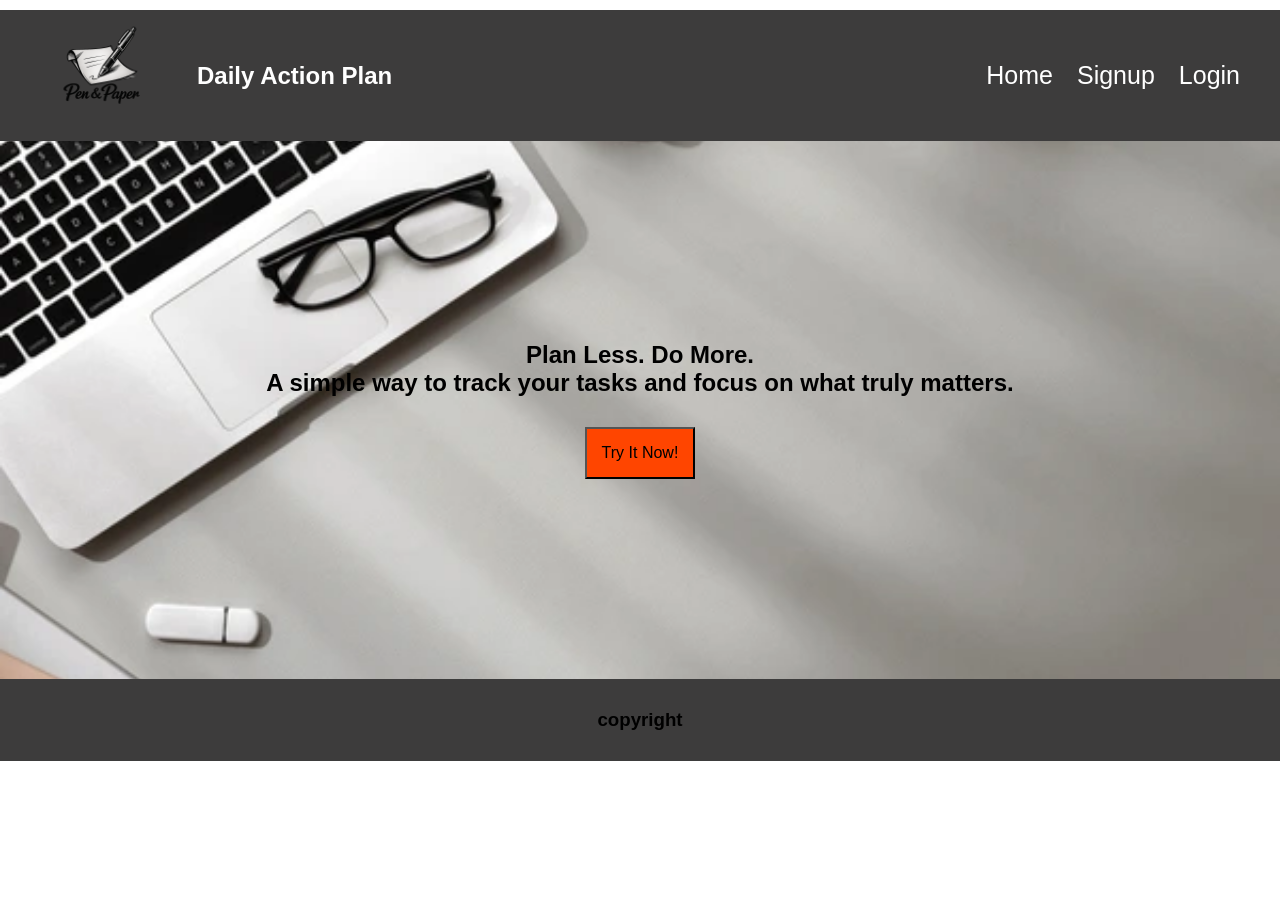
<file: Frontend/index.html>
<!DOCTYPE html>
<html lang="en">

<head>
    <meta charset="UTF-8">
    <meta name="viewport" content="width=device-width, initial-scale=1.0">
    <title>Daily Action Plan</title>
    <link rel="stylesheet" href="style.css">
    <script>
        document.addEventListener("DOMContentLoaded", () => {


            const profileMenu = document.getElementById("profileMenu");
            const profileName = document.getElementById("profileName");
            const navProfileImg = document.getElementById("navProfileImg");


            const loginLink = document.querySelector('.navlinks a[href="login.html"]')?.parentElement;
            const signupLink = document.querySelector('.navlinks a[href="register.html"]')?.parentElement;



            const isLoggedIn = localStorage.getItem("isLoggedIn") === "true";


            if (isLoggedIn) {



                if (profileMenu) profileMenu.style.display = "flex";



                const name = localStorage.getItem("name") || "User";
                if (profileName) profileName.innerText = name + " ▾";



                if (loginLink) loginLink.style.display = "none";
                if (signupLink) signupLink.style.display = "none";



                const savedImage = localStorage.getItem("profileImage");
                if (navProfileImg) {
                    navProfileImg.src = savedImage || "default-avatar.png";
                }


            } else {

                if (profileMenu) profileMenu.style.display = "none";
            }
        });



        function logout() {
            localStorage.removeItem("isLoggedIn");
            localStorage.removeItem("name");
            localStorage.removeItem("token");
            window.location.reload();
        }
    </script>

</head>



<body>
    <header>

        <nav class="navbar">
            <div class="logo-title">
                <a href="index.html"><img class="logo" src="images/Logo.png"></a>
                <a href="index.html">
                    <h1 class="title">Daily Action Plan</h1>
                </a>
            </div>


            <input id="menu-toggle" type="checkbox">
            <label for="menu-toggle" class="hamburger">
                &#9776;
            </label>


            <ul class="navlinks">
                <li><a href="index.html">Home</a></li>
                <li><a href="register.html">Signup</a></li>
                <li><a href="login.html">Login</a></li>
            </ul>
            <div class="profile-menu" id="profileMenu" style="display:none">
                <!-- <img id="navProfileImg" src="default-avatar.png" class="nav-profile-img" alt="Profile"> -->
                <span id="profileName" onclick="toggleDropdown()">User ▾</span>

                <div class="dropdown" id="dropdownMenu">
                    <a href="profile.html">Profile</a>
                    <a href="#" onclick="logout()">Logout</a>
                </div>
            </div>
        </nav>
    </header>
    <section>
        <h1>Plan Less. Do More.<br>A simple way to track your tasks and focus on what truly matters.</h1>
        <a href="todolist.html"><button>Try It Now!</button></a>
    </section>
    <footer>
        <h3>copyright</h3>
    </footer>
</body>

</html>
</file>
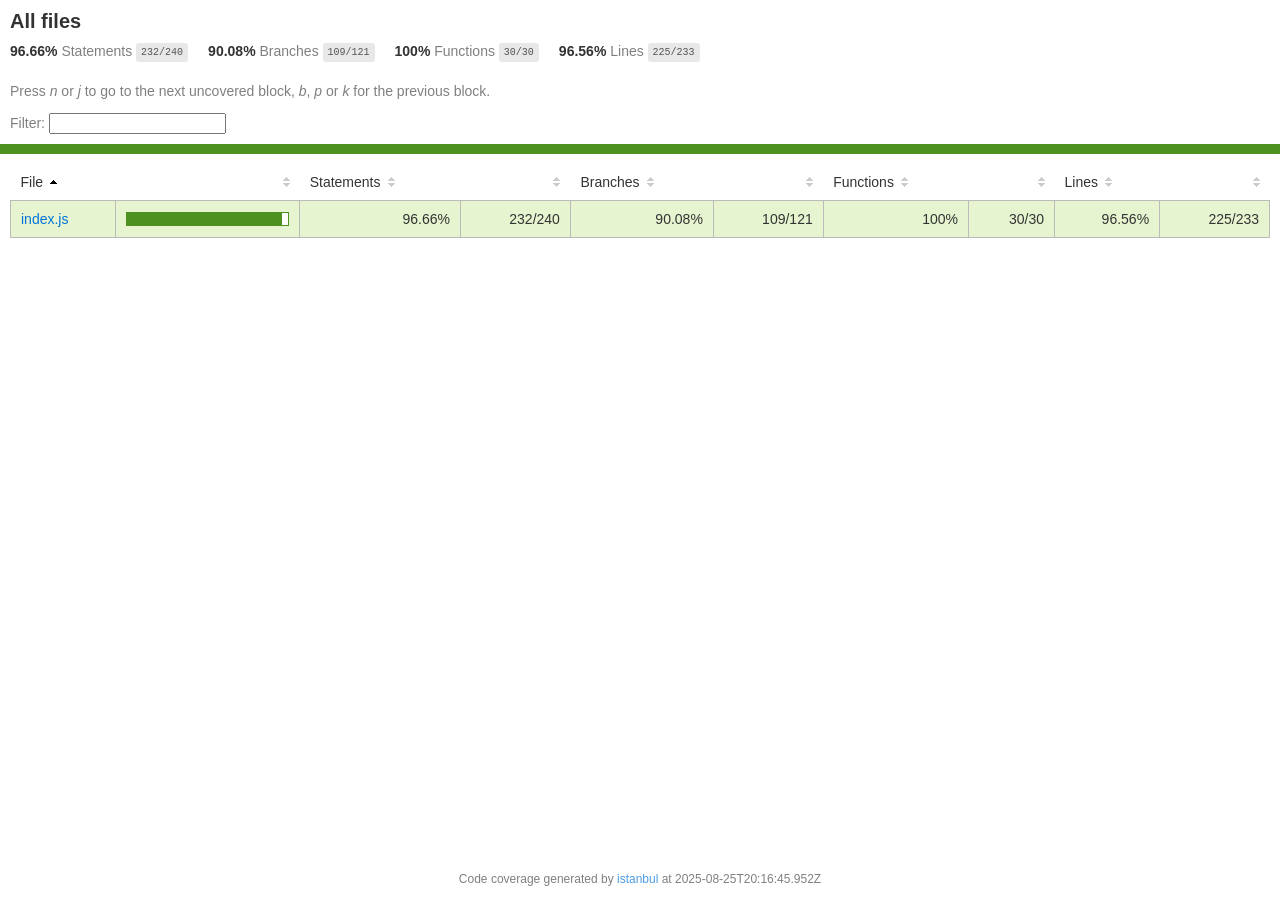
<file: Backend/node_modules/kareem/coverage/lcov-report/index.html>
<!doctype html>
<html lang="en">

<head>
    <title>Code coverage report for All files</title>
    <meta charset="utf-8" />
    <link rel="stylesheet" href="prettify.css" />
    <link rel="stylesheet" href="base.css" />
    <link rel="shortcut icon" type="image/x-icon" href="favicon.png" />
    <meta name="viewport" content="width=device-width, initial-scale=1" />
    <style type='text/css'>
        .coverage-summary .sorter {
            background-image: url(sort-arrow-sprite.png);
        }
    </style>
</head>
    
<body>
<div class='wrapper'>
    <div class='pad1'>
        <h1>All files</h1>
        <div class='clearfix'>
            
            <div class='fl pad1y space-right2'>
                <span class="strong">96.66% </span>
                <span class="quiet">Statements</span>
                <span class='fraction'>232/240</span>
            </div>
        
            
            <div class='fl pad1y space-right2'>
                <span class="strong">90.08% </span>
                <span class="quiet">Branches</span>
                <span class='fraction'>109/121</span>
            </div>
        
            
            <div class='fl pad1y space-right2'>
                <span class="strong">100% </span>
                <span class="quiet">Functions</span>
                <span class='fraction'>30/30</span>
            </div>
        
            
            <div class='fl pad1y space-right2'>
                <span class="strong">96.56% </span>
                <span class="quiet">Lines</span>
                <span class='fraction'>225/233</span>
            </div>
        
            
        </div>
        <p class="quiet">
            Press <em>n</em> or <em>j</em> to go to the next uncovered block, <em>b</em>, <em>p</em> or <em>k</em> for the previous block.
        </p>
        <template id="filterTemplate">
            <div class="quiet">
                Filter:
                <input type="search" id="fileSearch">
            </div>
        </template>
    </div>
    <div class='status-line high'></div>
    <div class="pad1">
<table class="coverage-summary">
<thead>
<tr>
   <th data-col="file" data-fmt="html" data-html="true" class="file">File</th>
   <th data-col="pic" data-type="number" data-fmt="html" data-html="true" class="pic"></th>
   <th data-col="statements" data-type="number" data-fmt="pct" class="pct">Statements</th>
   <th data-col="statements_raw" data-type="number" data-fmt="html" class="abs"></th>
   <th data-col="branches" data-type="number" data-fmt="pct" class="pct">Branches</th>
   <th data-col="branches_raw" data-type="number" data-fmt="html" class="abs"></th>
   <th data-col="functions" data-type="number" data-fmt="pct" class="pct">Functions</th>
   <th data-col="functions_raw" data-type="number" data-fmt="html" class="abs"></th>
   <th data-col="lines" data-type="number" data-fmt="pct" class="pct">Lines</th>
   <th data-col="lines_raw" data-type="number" data-fmt="html" class="abs"></th>
</tr>
</thead>
<tbody><tr>
	<td class="file high" data-value="index.js"><a href="index.js.html">index.js</a></td>
	<td data-value="96.66" class="pic high">
	<div class="chart"><div class="cover-fill" style="width: 96%"></div><div class="cover-empty" style="width: 4%"></div></div>
	</td>
	<td data-value="96.66" class="pct high">96.66%</td>
	<td data-value="240" class="abs high">232/240</td>
	<td data-value="90.08" class="pct high">90.08%</td>
	<td data-value="121" class="abs high">109/121</td>
	<td data-value="100" class="pct high">100%</td>
	<td data-value="30" class="abs high">30/30</td>
	<td data-value="96.56" class="pct high">96.56%</td>
	<td data-value="233" class="abs high">225/233</td>
	</tr>

</tbody>
</table>
</div>
                <div class='push'></div><!-- for sticky footer -->
            </div><!-- /wrapper -->
            <div class='footer quiet pad2 space-top1 center small'>
                Code coverage generated by
                <a href="https://istanbul.js.org/" target="_blank" rel="noopener noreferrer">istanbul</a>
                at 2025-08-25T20:16:45.952Z
            </div>
        <script src="prettify.js"></script>
        <script>
            window.onload = function () {
                prettyPrint();
            };
        </script>
        <script src="sorter.js"></script>
        <script src="block-navigation.js"></script>
    </body>
</html>
</file>
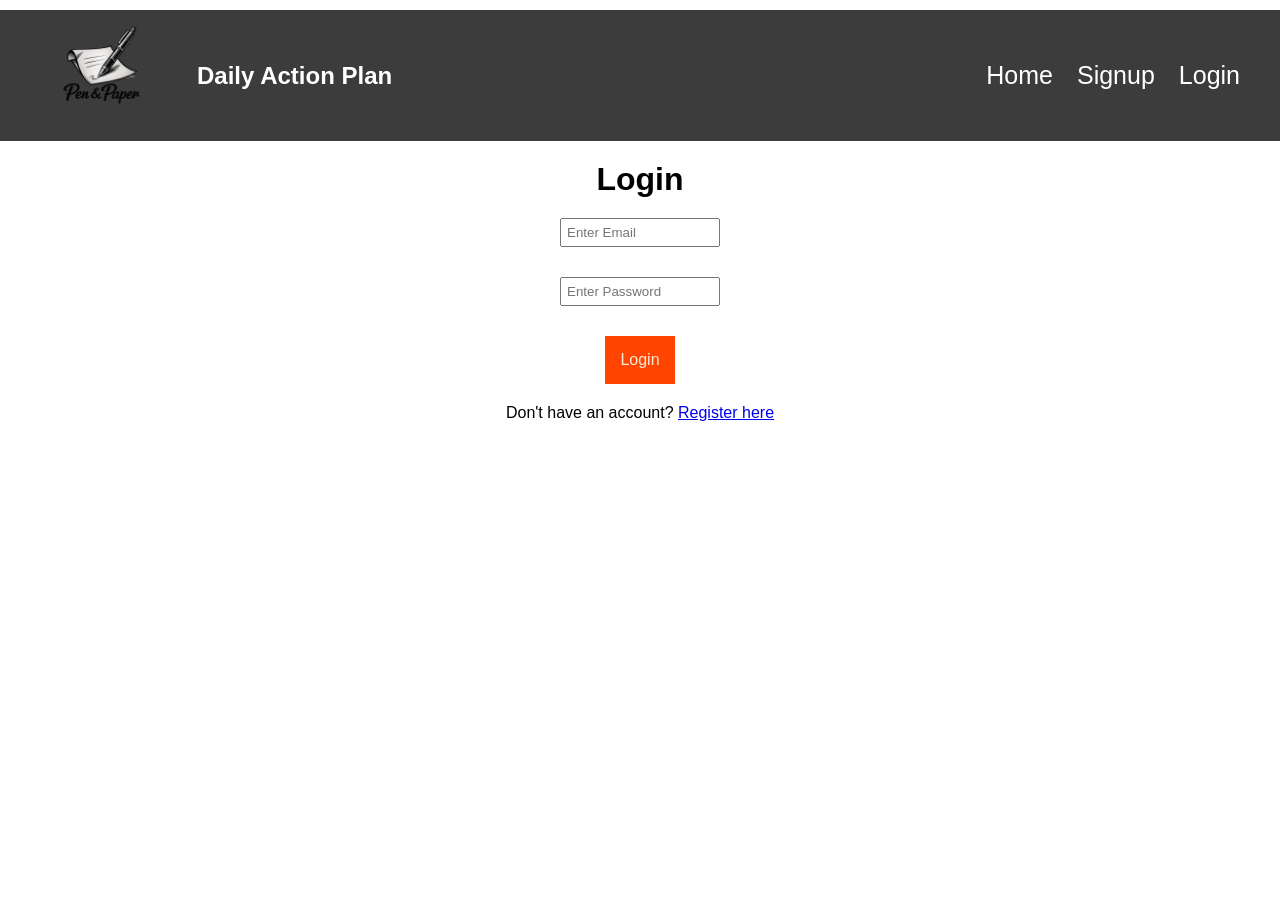
<file: Frontend/login.html>
<!DOCTYPE html>
<html lang="en">
<head>
    <meta charset="UTF-8">
    <meta name="viewport" content="width=device-width, initial-scale=1.0">
    <title>Document</title>
    <link rel="stylesheet" href="register.css">
    <link rel="stylesheet" href="style.css">
</head>

<body>
    <header>
    
    <nav class="navbar">
        <div class="logo-title">
            <a href="index.html"><img class="logo" src="images/Logo.png"></a> 
            <a href="index.html"><h1 class="title">Daily Action Plan</h1></a>
        </div>
    

        <input id="menu-toggle" type="checkbox">
        <label for="menu-toggle" class="hamburger">
            &#9776;
        </label>


        <ul class="navlinks">
            <li><a href="index.html">Home</a></li>
            <li><a href="register.html">Signup</a></li>
            <li><a href="login.html">Login</a></li>
        </ul>
        
    </nav>
</header>  
    <h1 class="h1">Login </h1>
   <form id="login-form">
    <input type="email" placeholder="Enter Email" id="email" required>
    <input type="password" placeholder="Enter Password" id="password" minlength="6" required>  
    <button type="submit">Login</button>
 </form> 
<p>Don't have an account? <a href="register.html">Register here</a></p>
</body>
<script src="login.js"></script>
</html>
</file>
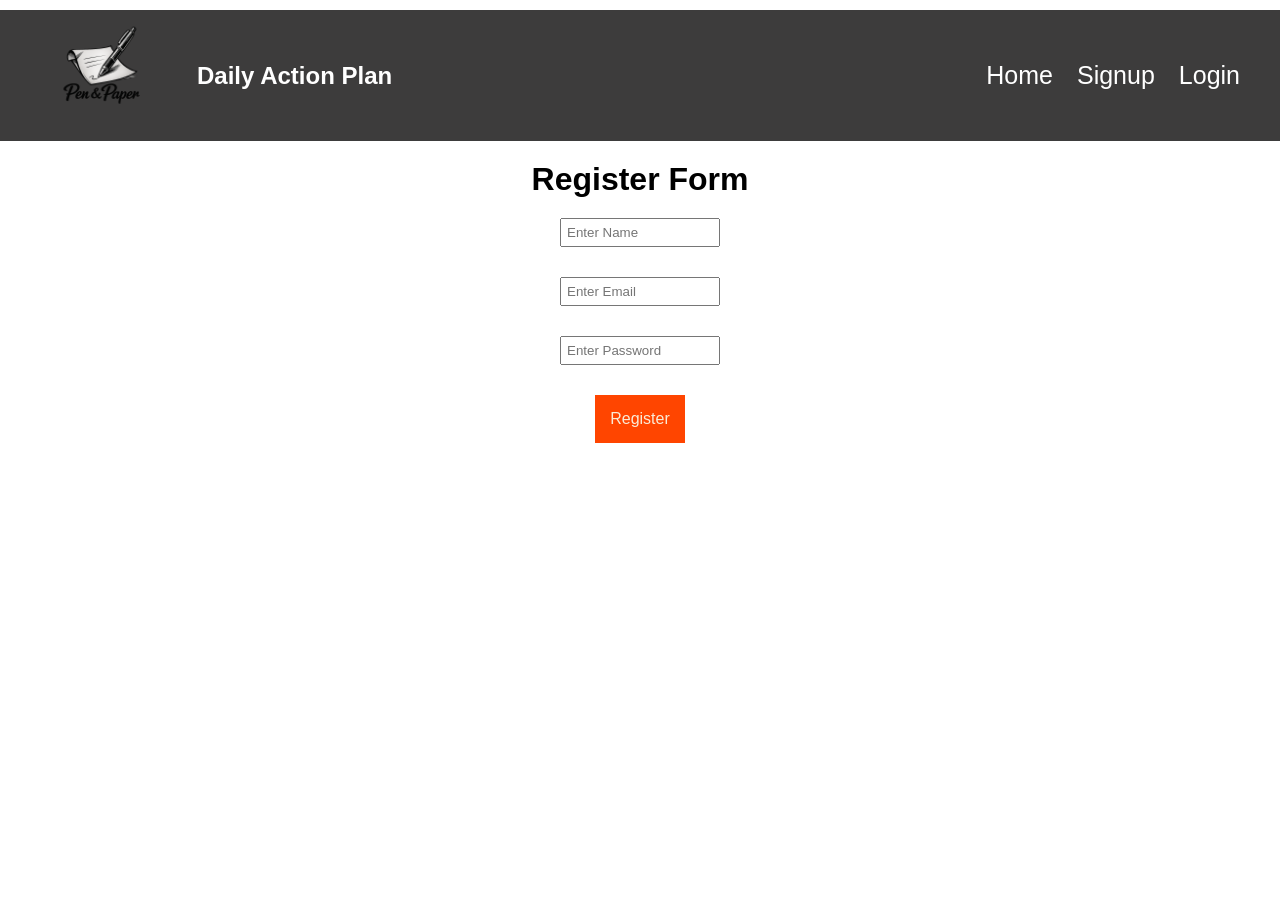
<file: Frontend/register.html>
<!DOCTYPE html>
<html lang="en">
<head>
    <meta charset="UTF-8">
    <meta name="viewport" content="width=device-width, initial-scale=1.0">
    <title>Document</title>
    <link rel="stylesheet" href="register.css">
    <link rel="stylesheet" href="style.css">
</head>

<body>
    <header>
    
    <nav class="navbar">
        <div class="logo-title">
            <a href="index.html"><img class="logo" src="images/Logo.png"></a>
             <a href="index.html"><h1 class="title">Daily Action Plan</h1></a>
        </div>
    

        <input id="menu-toggle" type="checkbox">
        <label for="menu-toggle" class="hamburger">
            &#9776;
        </label>


        <ul class="navlinks">
            <li><a href="index.html">Home</a></li>
            <li><a href="register.html">Signup</a></li>
            <li><a href="login.html">Login</a></li>
        </ul>
    </nav>
</header>  
    <h1 class="h1">Register Form</h1>
   <form id="register-form">
    <input type="text" placeholder="Enter Name" id="name" minlength="3" required>
    <input type="email" placeholder="Enter Email" id="email" required>
    <input type="password" placeholder="Enter Password" id="password" minlength="6" required>  
    <button type="submit">Register</button>
 </form> 
</body>
<script src="register.js"></script>
</html>
</file>
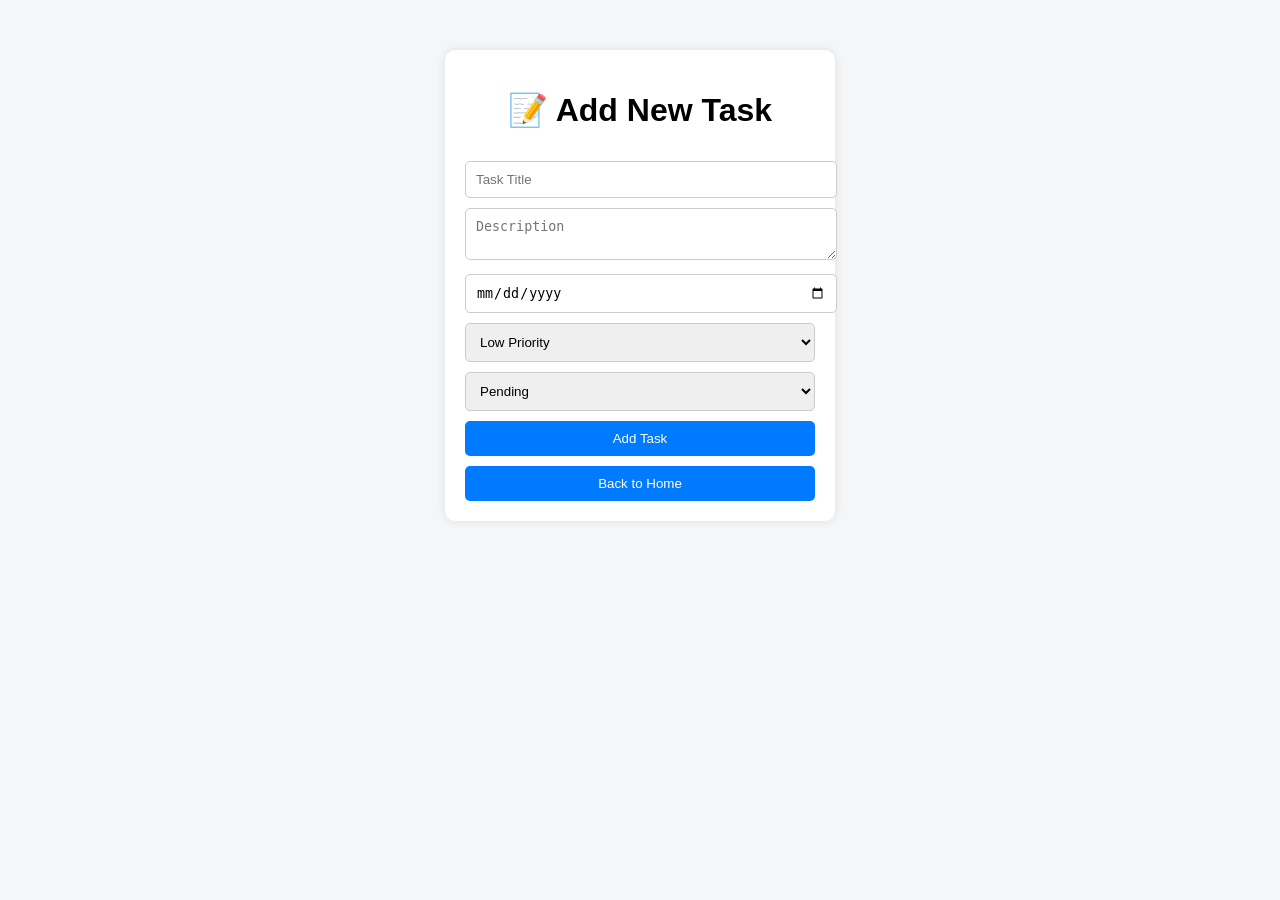
<file: Frontend/todolist.html>
<!DOCTYPE html>
<html lang="en">

<head>
    <meta charset="UTF-8">
    <meta name="viewport" content="width=device-width, initial-scale=1.0">
    <title>Daily Todo List</title>
    <link rel="stylesheet" href="todolist.css">
</head>

<body>
    <div class="container">
        <h1>📝 Add New Task</h1>

        <form id="todoForm">

            <input type="text" id="title" placeholder="Task Title" required>

            <textarea id="description" placeholder="Description"></textarea>

            <input type="date" id="dueDate">

            <select id="priority">
                <option value="Low">Low Priority</option>
                <option value="Medium">Medium Priority</option>
                <option value="High">High Priority</option>
            </select>

            <select id="status">
                <option value="Pending">Pending</option>
                <option value="Completed">Completed</option>
            </select>

            <button type="submit">Add Task</button>
        </form>
<a href="index.html"><button>Back to Home</button></a>
    
    </div>
    <script src="todolist.js"></script>
</body>

</html>
</file>
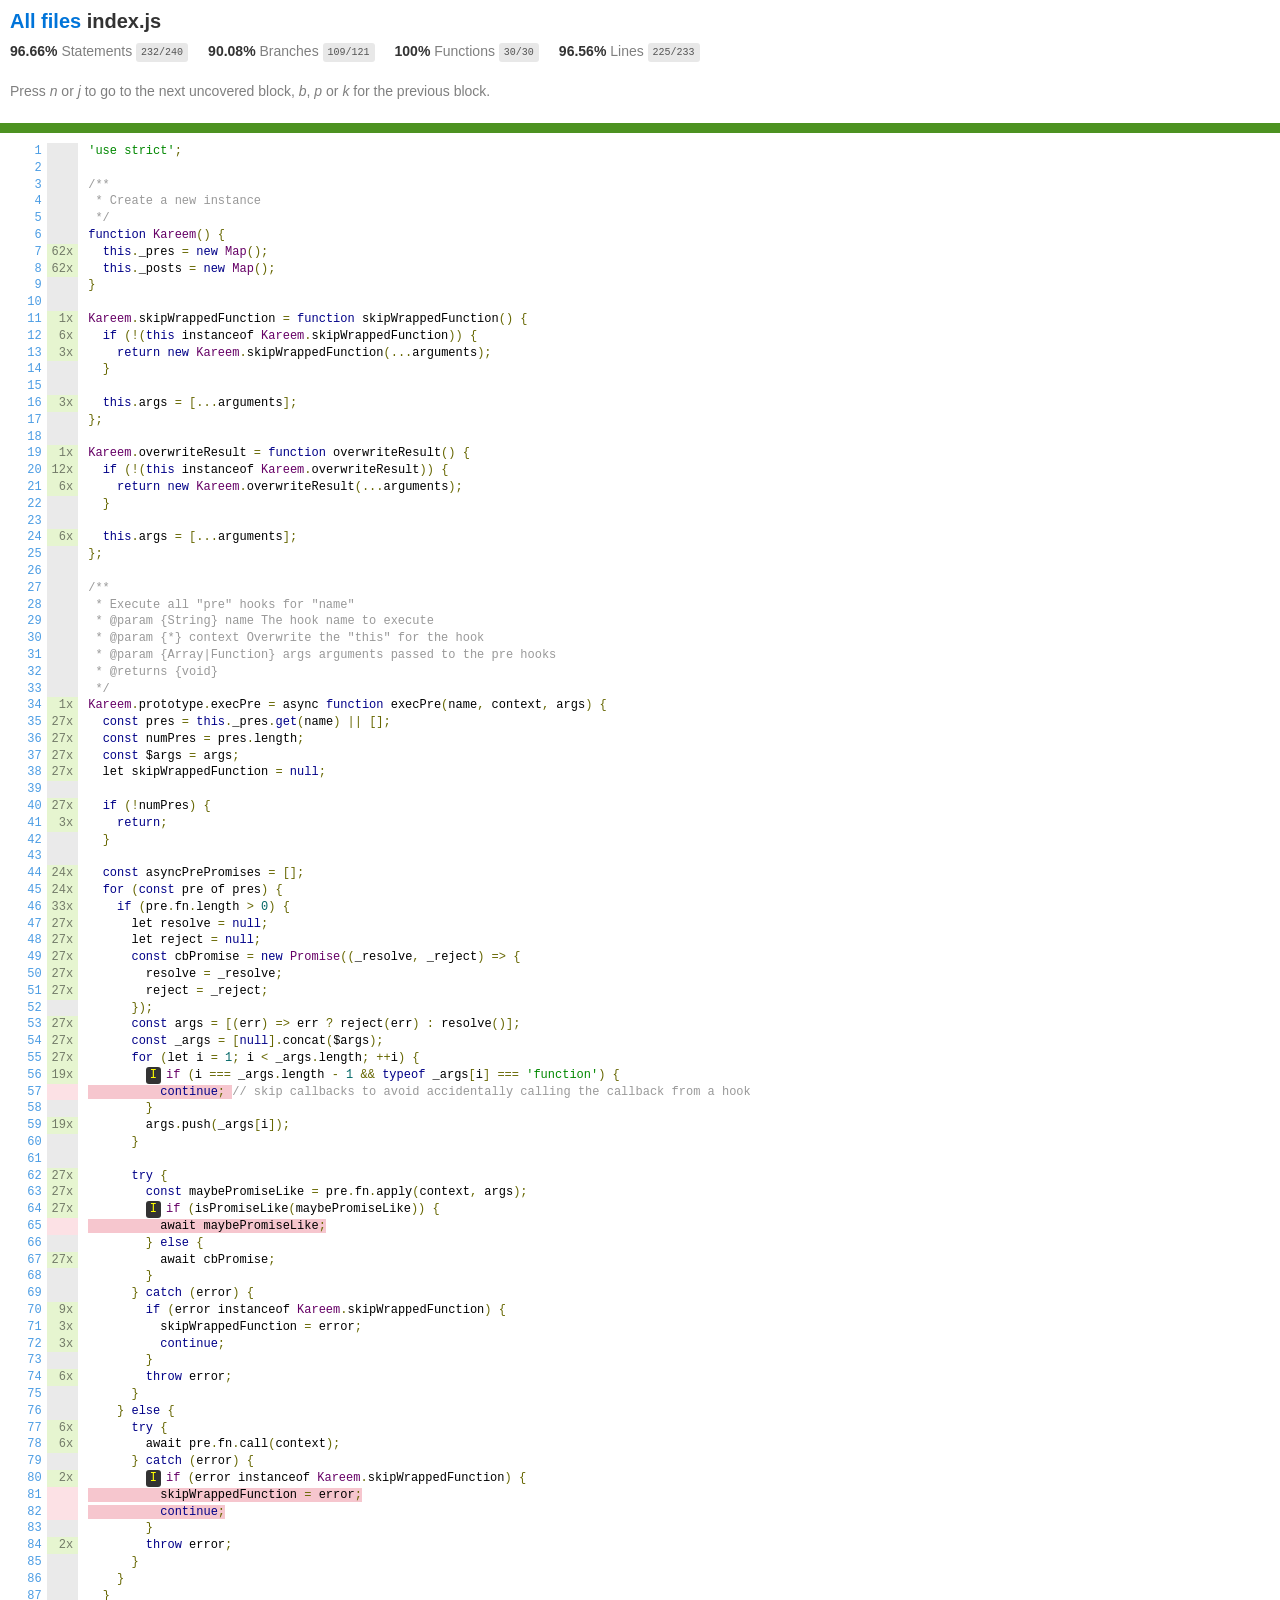
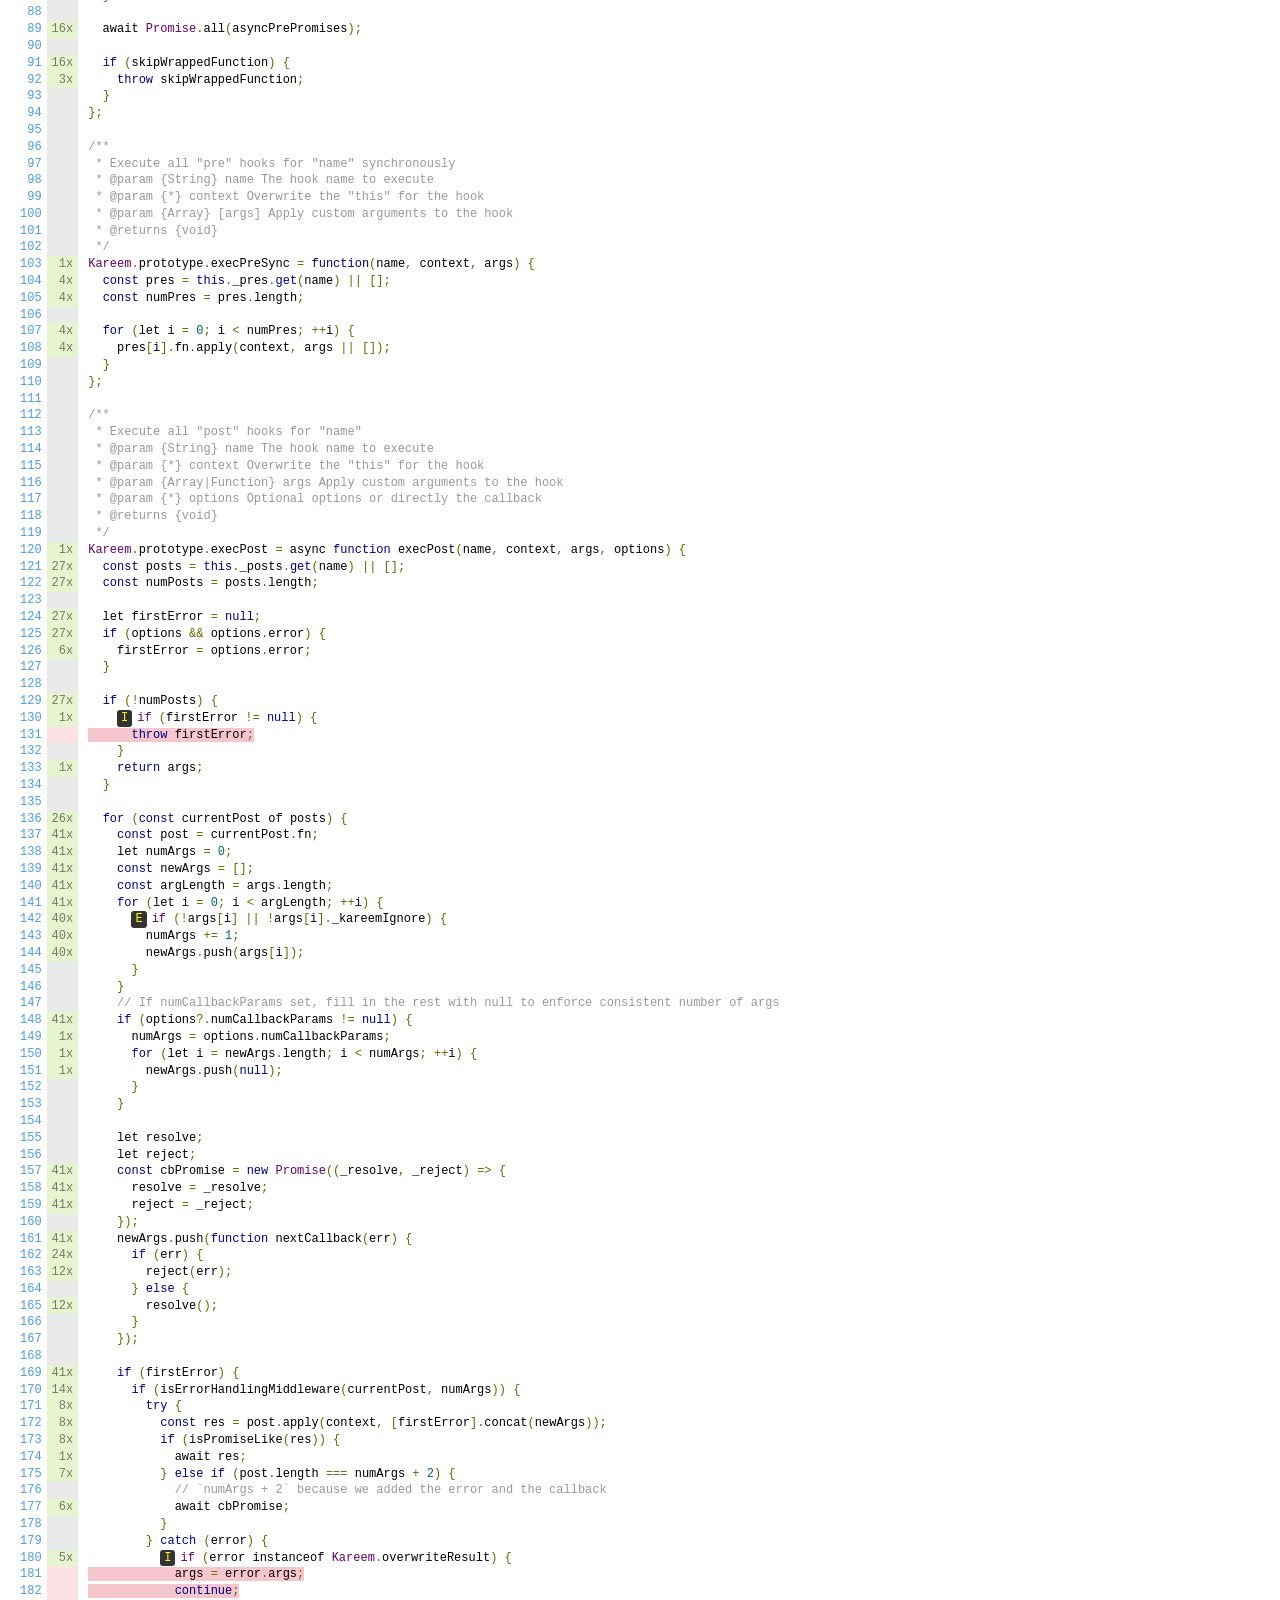
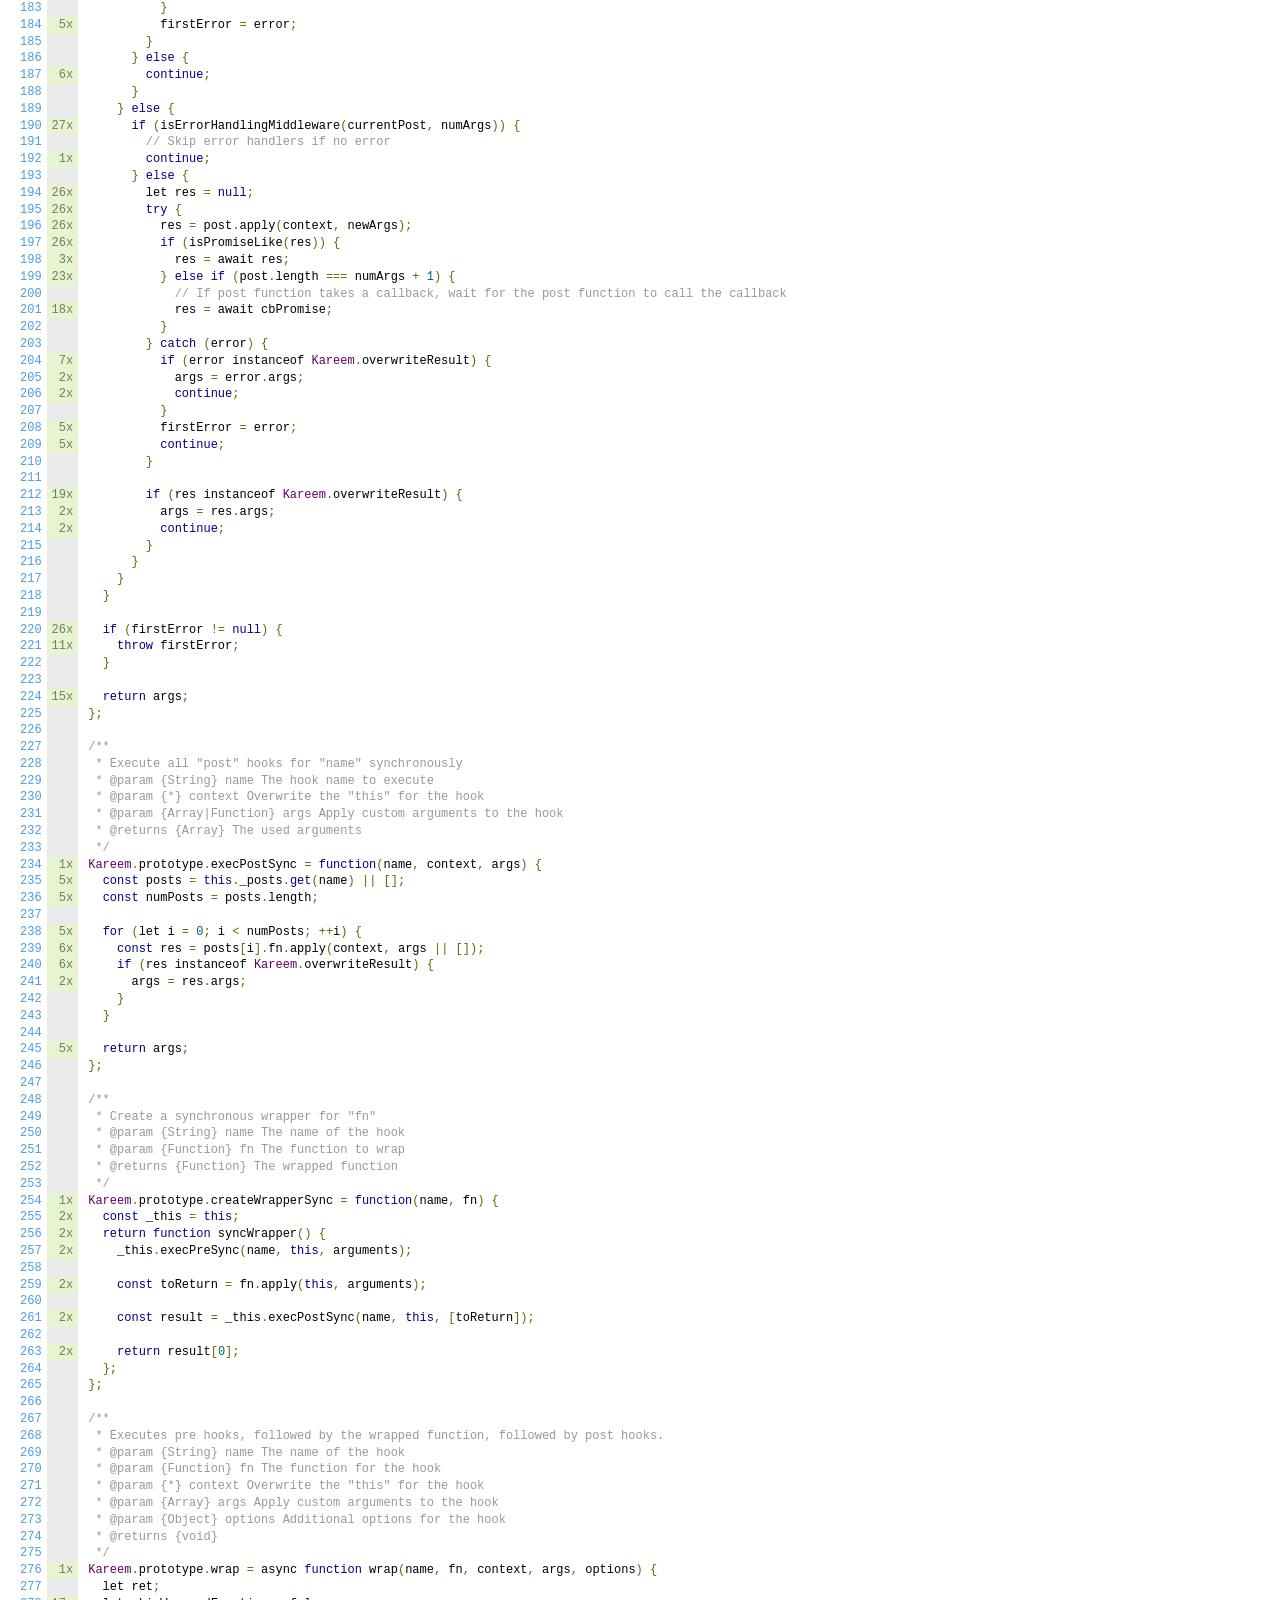
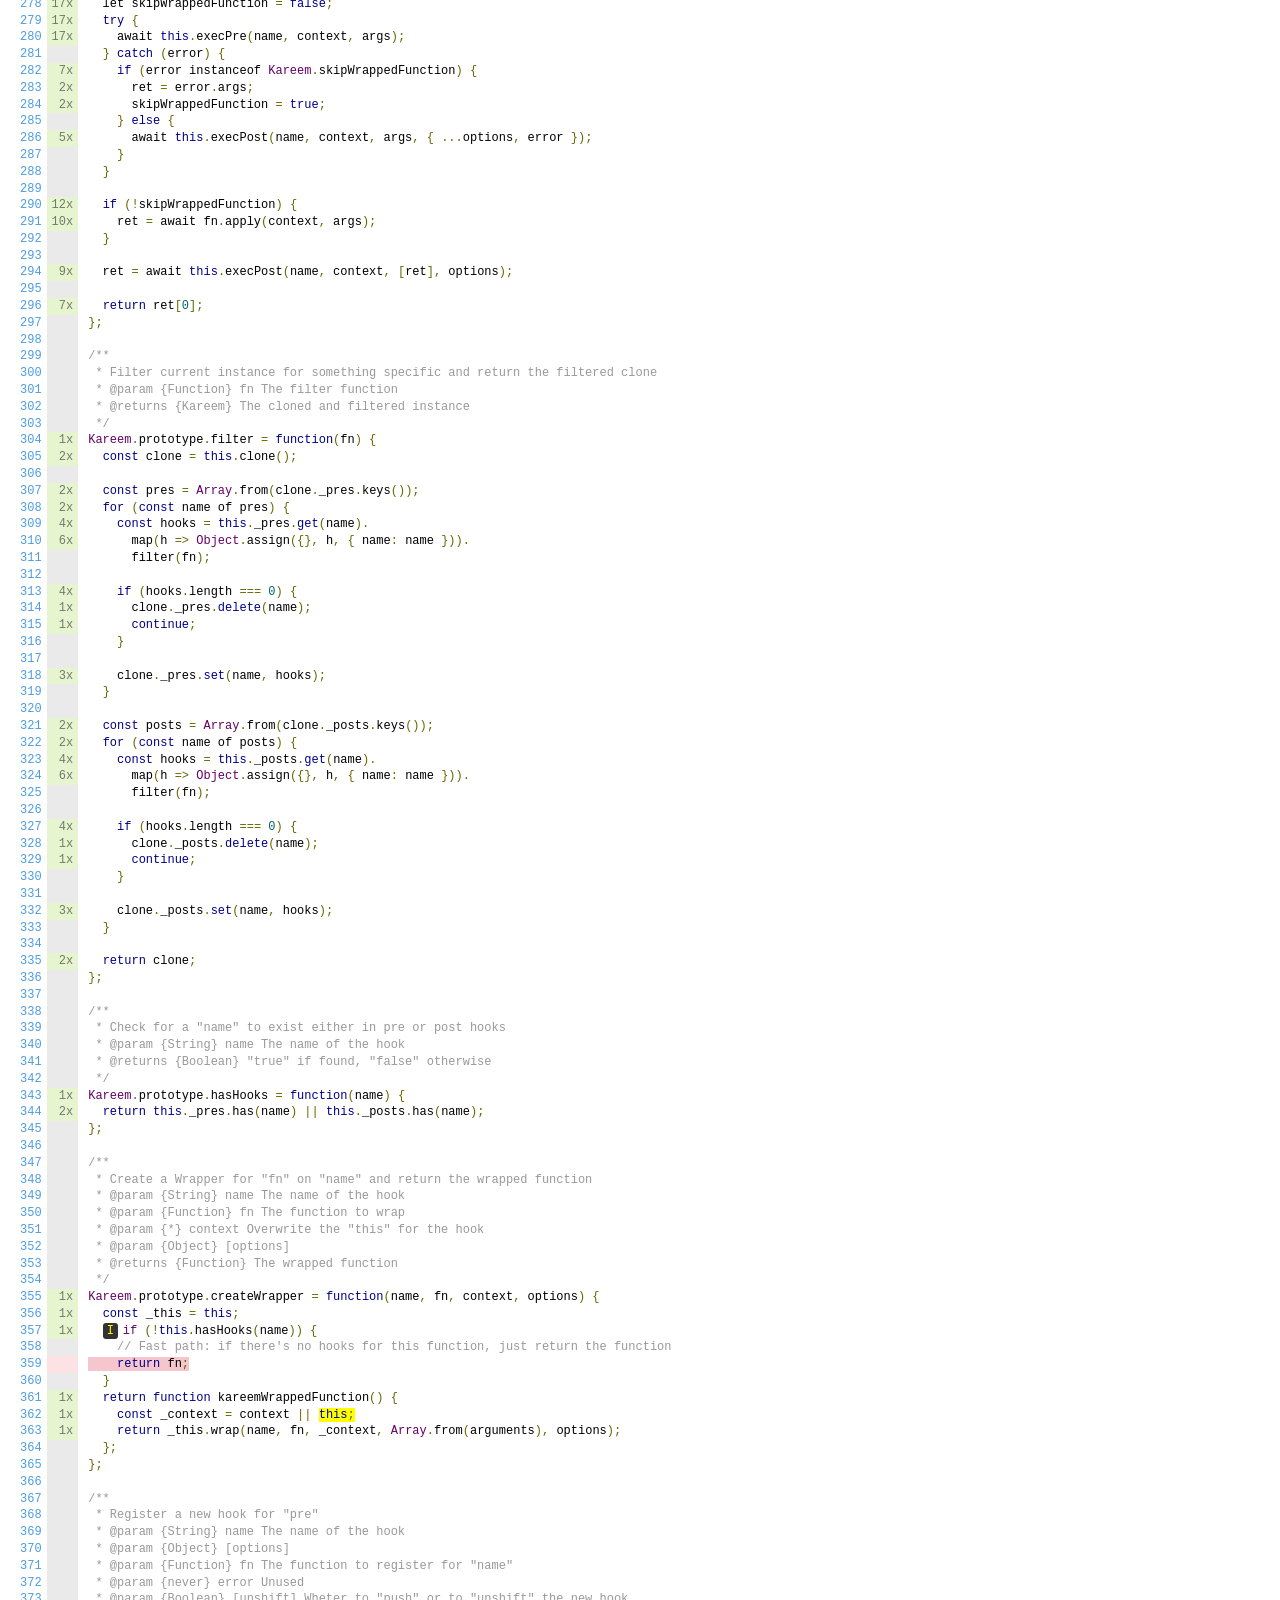
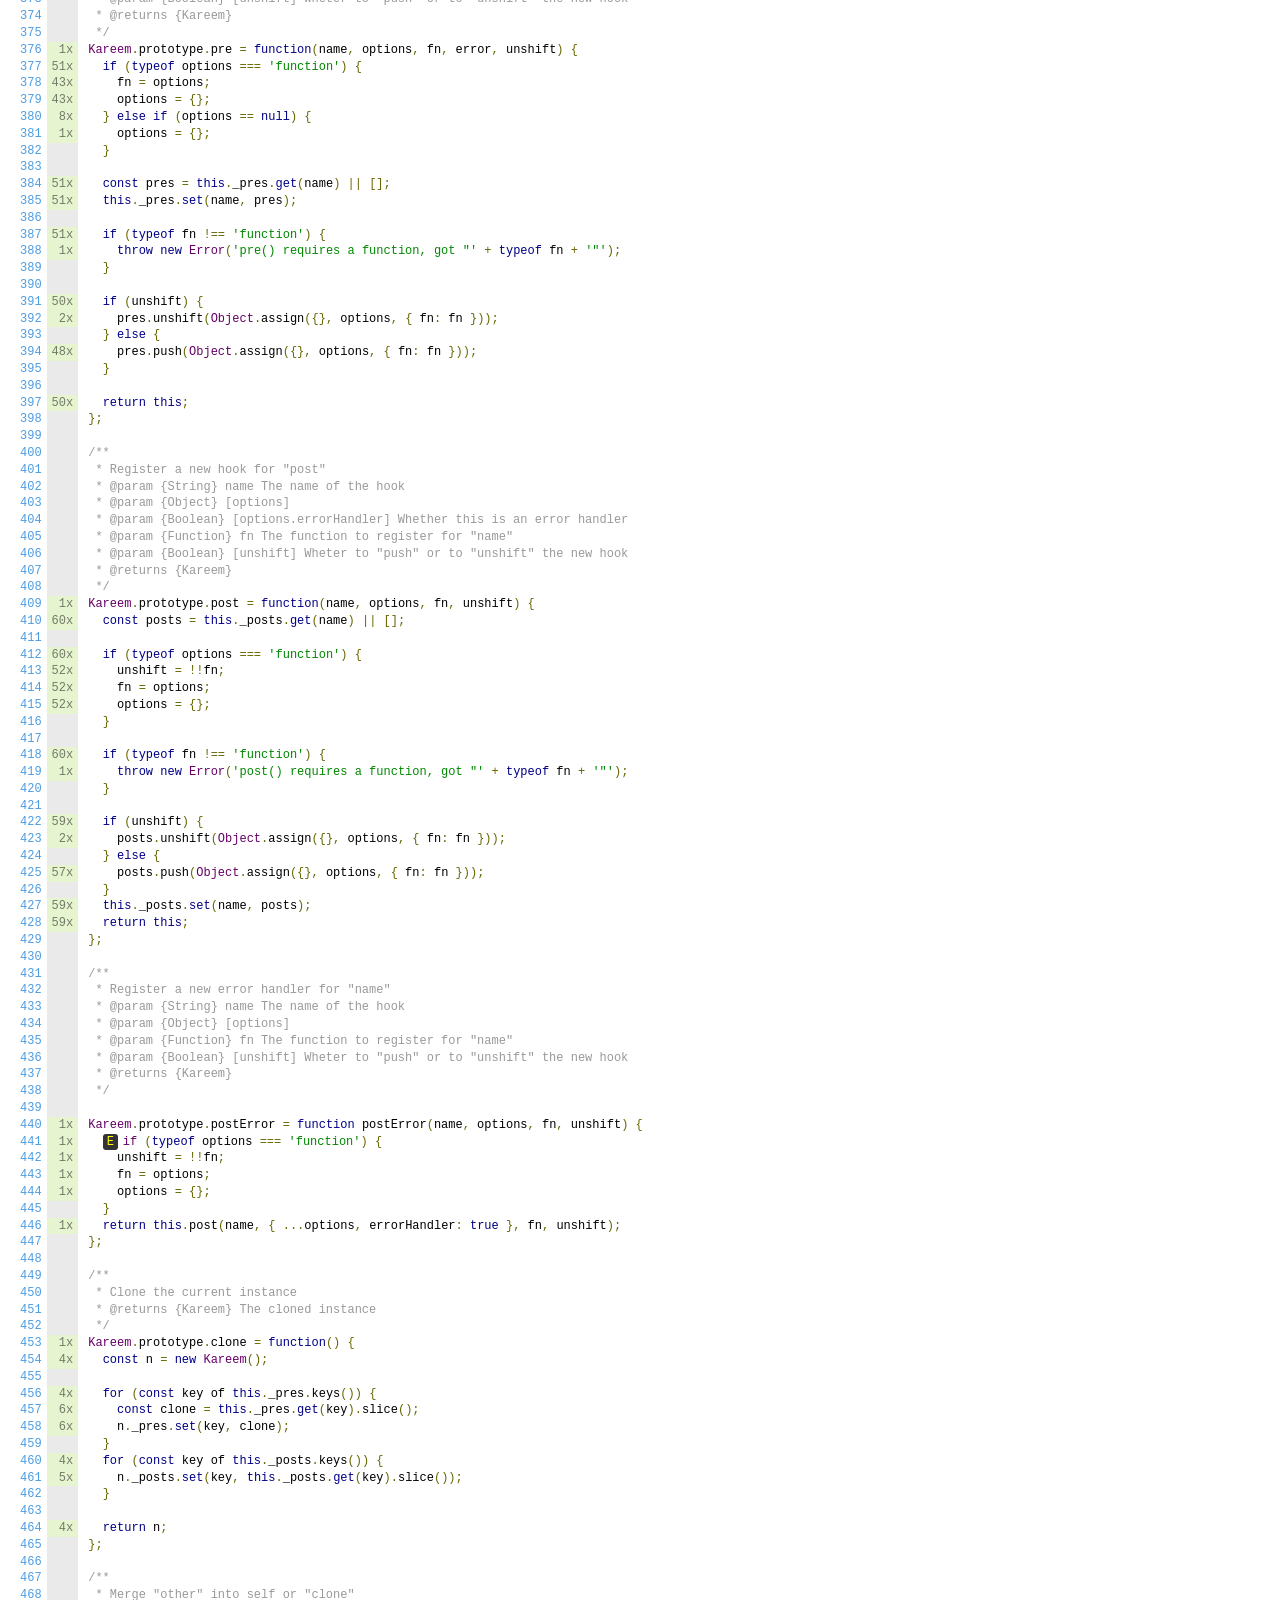
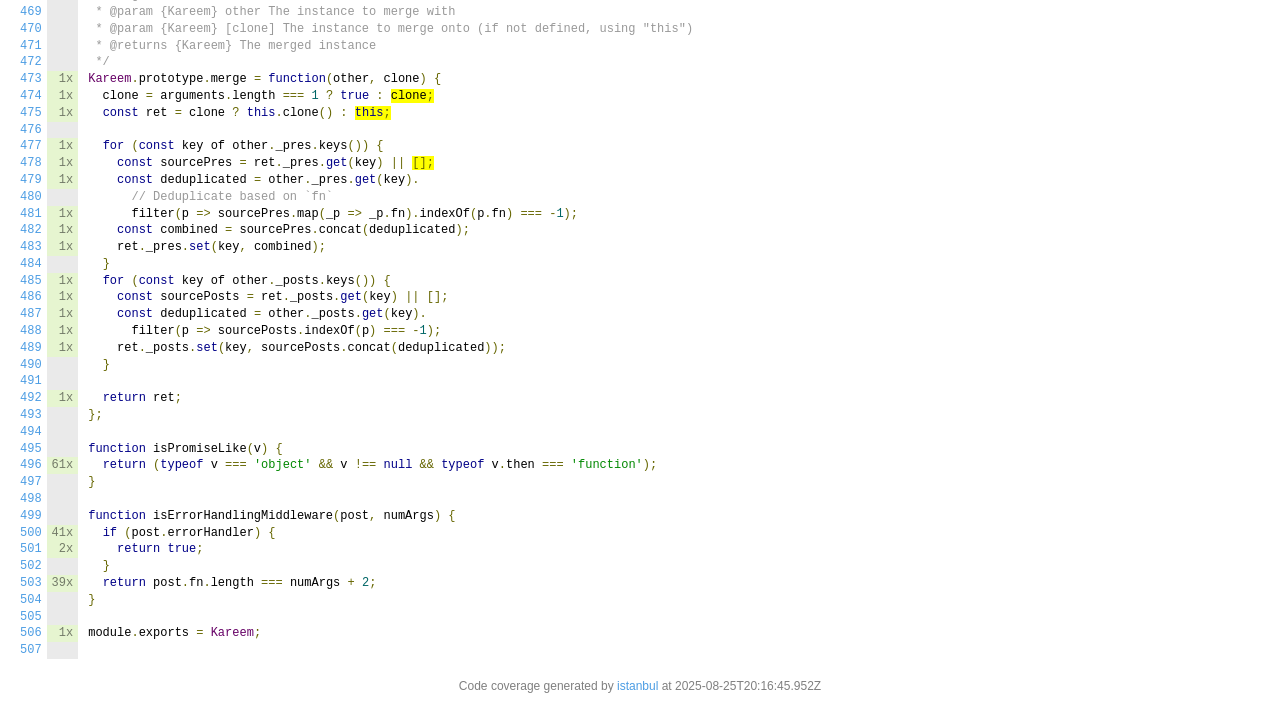
<file: Backend/node_modules/kareem/coverage/lcov-report/index.js.html>
<!doctype html>
<html lang="en">

<head>
    <title>Code coverage report for index.js</title>
    <meta charset="utf-8" />
    <link rel="stylesheet" href="prettify.css" />
    <link rel="stylesheet" href="base.css" />
    <link rel="shortcut icon" type="image/x-icon" href="favicon.png" />
    <meta name="viewport" content="width=device-width, initial-scale=1" />
    <style type='text/css'>
        .coverage-summary .sorter {
            background-image: url(sort-arrow-sprite.png);
        }
    </style>
</head>
    
<body>
<div class='wrapper'>
    <div class='pad1'>
        <h1><a href="index.html">All files</a> index.js</h1>
        <div class='clearfix'>
            
            <div class='fl pad1y space-right2'>
                <span class="strong">96.66% </span>
                <span class="quiet">Statements</span>
                <span class='fraction'>232/240</span>
            </div>
        
            
            <div class='fl pad1y space-right2'>
                <span class="strong">90.08% </span>
                <span class="quiet">Branches</span>
                <span class='fraction'>109/121</span>
            </div>
        
            
            <div class='fl pad1y space-right2'>
                <span class="strong">100% </span>
                <span class="quiet">Functions</span>
                <span class='fraction'>30/30</span>
            </div>
        
            
            <div class='fl pad1y space-right2'>
                <span class="strong">96.56% </span>
                <span class="quiet">Lines</span>
                <span class='fraction'>225/233</span>
            </div>
        
            
        </div>
        <p class="quiet">
            Press <em>n</em> or <em>j</em> to go to the next uncovered block, <em>b</em>, <em>p</em> or <em>k</em> for the previous block.
        </p>
        <template id="filterTemplate">
            <div class="quiet">
                Filter:
                <input type="search" id="fileSearch">
            </div>
        </template>
    </div>
    <div class='status-line high'></div>
    <pre><table class="coverage">
<tr><td class="line-count quiet"><a name='L1'></a><a href='#L1'>1</a>
<a name='L2'></a><a href='#L2'>2</a>
<a name='L3'></a><a href='#L3'>3</a>
<a name='L4'></a><a href='#L4'>4</a>
<a name='L5'></a><a href='#L5'>5</a>
<a name='L6'></a><a href='#L6'>6</a>
<a name='L7'></a><a href='#L7'>7</a>
<a name='L8'></a><a href='#L8'>8</a>
<a name='L9'></a><a href='#L9'>9</a>
<a name='L10'></a><a href='#L10'>10</a>
<a name='L11'></a><a href='#L11'>11</a>
<a name='L12'></a><a href='#L12'>12</a>
<a name='L13'></a><a href='#L13'>13</a>
<a name='L14'></a><a href='#L14'>14</a>
<a name='L15'></a><a href='#L15'>15</a>
<a name='L16'></a><a href='#L16'>16</a>
<a name='L17'></a><a href='#L17'>17</a>
<a name='L18'></a><a href='#L18'>18</a>
<a name='L19'></a><a href='#L19'>19</a>
<a name='L20'></a><a href='#L20'>20</a>
<a name='L21'></a><a href='#L21'>21</a>
<a name='L22'></a><a href='#L22'>22</a>
<a name='L23'></a><a href='#L23'>23</a>
<a name='L24'></a><a href='#L24'>24</a>
<a name='L25'></a><a href='#L25'>25</a>
<a name='L26'></a><a href='#L26'>26</a>
<a name='L27'></a><a href='#L27'>27</a>
<a name='L28'></a><a href='#L28'>28</a>
<a name='L29'></a><a href='#L29'>29</a>
<a name='L30'></a><a href='#L30'>30</a>
<a name='L31'></a><a href='#L31'>31</a>
<a name='L32'></a><a href='#L32'>32</a>
<a name='L33'></a><a href='#L33'>33</a>
<a name='L34'></a><a href='#L34'>34</a>
<a name='L35'></a><a href='#L35'>35</a>
<a name='L36'></a><a href='#L36'>36</a>
<a name='L37'></a><a href='#L37'>37</a>
<a name='L38'></a><a href='#L38'>38</a>
<a name='L39'></a><a href='#L39'>39</a>
<a name='L40'></a><a href='#L40'>40</a>
<a name='L41'></a><a href='#L41'>41</a>
<a name='L42'></a><a href='#L42'>42</a>
<a name='L43'></a><a href='#L43'>43</a>
<a name='L44'></a><a href='#L44'>44</a>
<a name='L45'></a><a href='#L45'>45</a>
<a name='L46'></a><a href='#L46'>46</a>
<a name='L47'></a><a href='#L47'>47</a>
<a name='L48'></a><a href='#L48'>48</a>
<a name='L49'></a><a href='#L49'>49</a>
<a name='L50'></a><a href='#L50'>50</a>
<a name='L51'></a><a href='#L51'>51</a>
<a name='L52'></a><a href='#L52'>52</a>
<a name='L53'></a><a href='#L53'>53</a>
<a name='L54'></a><a href='#L54'>54</a>
<a name='L55'></a><a href='#L55'>55</a>
<a name='L56'></a><a href='#L56'>56</a>
<a name='L57'></a><a href='#L57'>57</a>
<a name='L58'></a><a href='#L58'>58</a>
<a name='L59'></a><a href='#L59'>59</a>
<a name='L60'></a><a href='#L60'>60</a>
<a name='L61'></a><a href='#L61'>61</a>
<a name='L62'></a><a href='#L62'>62</a>
<a name='L63'></a><a href='#L63'>63</a>
<a name='L64'></a><a href='#L64'>64</a>
<a name='L65'></a><a href='#L65'>65</a>
<a name='L66'></a><a href='#L66'>66</a>
<a name='L67'></a><a href='#L67'>67</a>
<a name='L68'></a><a href='#L68'>68</a>
<a name='L69'></a><a href='#L69'>69</a>
<a name='L70'></a><a href='#L70'>70</a>
<a name='L71'></a><a href='#L71'>71</a>
<a name='L72'></a><a href='#L72'>72</a>
<a name='L73'></a><a href='#L73'>73</a>
<a name='L74'></a><a href='#L74'>74</a>
<a name='L75'></a><a href='#L75'>75</a>
<a name='L76'></a><a href='#L76'>76</a>
<a name='L77'></a><a href='#L77'>77</a>
<a name='L78'></a><a href='#L78'>78</a>
<a name='L79'></a><a href='#L79'>79</a>
<a name='L80'></a><a href='#L80'>80</a>
<a name='L81'></a><a href='#L81'>81</a>
<a name='L82'></a><a href='#L82'>82</a>
<a name='L83'></a><a href='#L83'>83</a>
<a name='L84'></a><a href='#L84'>84</a>
<a name='L85'></a><a href='#L85'>85</a>
<a name='L86'></a><a href='#L86'>86</a>
<a name='L87'></a><a href='#L87'>87</a>
<a name='L88'></a><a href='#L88'>88</a>
<a name='L89'></a><a href='#L89'>89</a>
<a name='L90'></a><a href='#L90'>90</a>
<a name='L91'></a><a href='#L91'>91</a>
<a name='L92'></a><a href='#L92'>92</a>
<a name='L93'></a><a href='#L93'>93</a>
<a name='L94'></a><a href='#L94'>94</a>
<a name='L95'></a><a href='#L95'>95</a>
<a name='L96'></a><a href='#L96'>96</a>
<a name='L97'></a><a href='#L97'>97</a>
<a name='L98'></a><a href='#L98'>98</a>
<a name='L99'></a><a href='#L99'>99</a>
<a name='L100'></a><a href='#L100'>100</a>
<a name='L101'></a><a href='#L101'>101</a>
<a name='L102'></a><a href='#L102'>102</a>
<a name='L103'></a><a href='#L103'>103</a>
<a name='L104'></a><a href='#L104'>104</a>
<a name='L105'></a><a href='#L105'>105</a>
<a name='L106'></a><a href='#L106'>106</a>
<a name='L107'></a><a href='#L107'>107</a>
<a name='L108'></a><a href='#L108'>108</a>
<a name='L109'></a><a href='#L109'>109</a>
<a name='L110'></a><a href='#L110'>110</a>
<a name='L111'></a><a href='#L111'>111</a>
<a name='L112'></a><a href='#L112'>112</a>
<a name='L113'></a><a href='#L113'>113</a>
<a name='L114'></a><a href='#L114'>114</a>
<a name='L115'></a><a href='#L115'>115</a>
<a name='L116'></a><a href='#L116'>116</a>
<a name='L117'></a><a href='#L117'>117</a>
<a name='L118'></a><a href='#L118'>118</a>
<a name='L119'></a><a href='#L119'>119</a>
<a name='L120'></a><a href='#L120'>120</a>
<a name='L121'></a><a href='#L121'>121</a>
<a name='L122'></a><a href='#L122'>122</a>
<a name='L123'></a><a href='#L123'>123</a>
<a name='L124'></a><a href='#L124'>124</a>
<a name='L125'></a><a href='#L125'>125</a>
<a name='L126'></a><a href='#L126'>126</a>
<a name='L127'></a><a href='#L127'>127</a>
<a name='L128'></a><a href='#L128'>128</a>
<a name='L129'></a><a href='#L129'>129</a>
<a name='L130'></a><a href='#L130'>130</a>
<a name='L131'></a><a href='#L131'>131</a>
<a name='L132'></a><a href='#L132'>132</a>
<a name='L133'></a><a href='#L133'>133</a>
<a name='L134'></a><a href='#L134'>134</a>
<a name='L135'></a><a href='#L135'>135</a>
<a name='L136'></a><a href='#L136'>136</a>
<a name='L137'></a><a href='#L137'>137</a>
<a name='L138'></a><a href='#L138'>138</a>
<a name='L139'></a><a href='#L139'>139</a>
<a name='L140'></a><a href='#L140'>140</a>
<a name='L141'></a><a href='#L141'>141</a>
<a name='L142'></a><a href='#L142'>142</a>
<a name='L143'></a><a href='#L143'>143</a>
<a name='L144'></a><a href='#L144'>144</a>
<a name='L145'></a><a href='#L145'>145</a>
<a name='L146'></a><a href='#L146'>146</a>
<a name='L147'></a><a href='#L147'>147</a>
<a name='L148'></a><a href='#L148'>148</a>
<a name='L149'></a><a href='#L149'>149</a>
<a name='L150'></a><a href='#L150'>150</a>
<a name='L151'></a><a href='#L151'>151</a>
<a name='L152'></a><a href='#L152'>152</a>
<a name='L153'></a><a href='#L153'>153</a>
<a name='L154'></a><a href='#L154'>154</a>
<a name='L155'></a><a href='#L155'>155</a>
<a name='L156'></a><a href='#L156'>156</a>
<a name='L157'></a><a href='#L157'>157</a>
<a name='L158'></a><a href='#L158'>158</a>
<a name='L159'></a><a href='#L159'>159</a>
<a name='L160'></a><a href='#L160'>160</a>
<a name='L161'></a><a href='#L161'>161</a>
<a name='L162'></a><a href='#L162'>162</a>
<a name='L163'></a><a href='#L163'>163</a>
<a name='L164'></a><a href='#L164'>164</a>
<a name='L165'></a><a href='#L165'>165</a>
<a name='L166'></a><a href='#L166'>166</a>
<a name='L167'></a><a href='#L167'>167</a>
<a name='L168'></a><a href='#L168'>168</a>
<a name='L169'></a><a href='#L169'>169</a>
<a name='L170'></a><a href='#L170'>170</a>
<a name='L171'></a><a href='#L171'>171</a>
<a name='L172'></a><a href='#L172'>172</a>
<a name='L173'></a><a href='#L173'>173</a>
<a name='L174'></a><a href='#L174'>174</a>
<a name='L175'></a><a href='#L175'>175</a>
<a name='L176'></a><a href='#L176'>176</a>
<a name='L177'></a><a href='#L177'>177</a>
<a name='L178'></a><a href='#L178'>178</a>
<a name='L179'></a><a href='#L179'>179</a>
<a name='L180'></a><a href='#L180'>180</a>
<a name='L181'></a><a href='#L181'>181</a>
<a name='L182'></a><a href='#L182'>182</a>
<a name='L183'></a><a href='#L183'>183</a>
<a name='L184'></a><a href='#L184'>184</a>
<a name='L185'></a><a href='#L185'>185</a>
<a name='L186'></a><a href='#L186'>186</a>
<a name='L187'></a><a href='#L187'>187</a>
<a name='L188'></a><a href='#L188'>188</a>
<a name='L189'></a><a href='#L189'>189</a>
<a name='L190'></a><a href='#L190'>190</a>
<a name='L191'></a><a href='#L191'>191</a>
<a name='L192'></a><a href='#L192'>192</a>
<a name='L193'></a><a href='#L193'>193</a>
<a name='L194'></a><a href='#L194'>194</a>
<a name='L195'></a><a href='#L195'>195</a>
<a name='L196'></a><a href='#L196'>196</a>
<a name='L197'></a><a href='#L197'>197</a>
<a name='L198'></a><a href='#L198'>198</a>
<a name='L199'></a><a href='#L199'>199</a>
<a name='L200'></a><a href='#L200'>200</a>
<a name='L201'></a><a href='#L201'>201</a>
<a name='L202'></a><a href='#L202'>202</a>
<a name='L203'></a><a href='#L203'>203</a>
<a name='L204'></a><a href='#L204'>204</a>
<a name='L205'></a><a href='#L205'>205</a>
<a name='L206'></a><a href='#L206'>206</a>
<a name='L207'></a><a href='#L207'>207</a>
<a name='L208'></a><a href='#L208'>208</a>
<a name='L209'></a><a href='#L209'>209</a>
<a name='L210'></a><a href='#L210'>210</a>
<a name='L211'></a><a href='#L211'>211</a>
<a name='L212'></a><a href='#L212'>212</a>
<a name='L213'></a><a href='#L213'>213</a>
<a name='L214'></a><a href='#L214'>214</a>
<a name='L215'></a><a href='#L215'>215</a>
<a name='L216'></a><a href='#L216'>216</a>
<a name='L217'></a><a href='#L217'>217</a>
<a name='L218'></a><a href='#L218'>218</a>
<a name='L219'></a><a href='#L219'>219</a>
<a name='L220'></a><a href='#L220'>220</a>
<a name='L221'></a><a href='#L221'>221</a>
<a name='L222'></a><a href='#L222'>222</a>
<a name='L223'></a><a href='#L223'>223</a>
<a name='L224'></a><a href='#L224'>224</a>
<a name='L225'></a><a href='#L225'>225</a>
<a name='L226'></a><a href='#L226'>226</a>
<a name='L227'></a><a href='#L227'>227</a>
<a name='L228'></a><a href='#L228'>228</a>
<a name='L229'></a><a href='#L229'>229</a>
<a name='L230'></a><a href='#L230'>230</a>
<a name='L231'></a><a href='#L231'>231</a>
<a name='L232'></a><a href='#L232'>232</a>
<a name='L233'></a><a href='#L233'>233</a>
<a name='L234'></a><a href='#L234'>234</a>
<a name='L235'></a><a href='#L235'>235</a>
<a name='L236'></a><a href='#L236'>236</a>
<a name='L237'></a><a href='#L237'>237</a>
<a name='L238'></a><a href='#L238'>238</a>
<a name='L239'></a><a href='#L239'>239</a>
<a name='L240'></a><a href='#L240'>240</a>
<a name='L241'></a><a href='#L241'>241</a>
<a name='L242'></a><a href='#L242'>242</a>
<a name='L243'></a><a href='#L243'>243</a>
<a name='L244'></a><a href='#L244'>244</a>
<a name='L245'></a><a href='#L245'>245</a>
<a name='L246'></a><a href='#L246'>246</a>
<a name='L247'></a><a href='#L247'>247</a>
<a name='L248'></a><a href='#L248'>248</a>
<a name='L249'></a><a href='#L249'>249</a>
<a name='L250'></a><a href='#L250'>250</a>
<a name='L251'></a><a href='#L251'>251</a>
<a name='L252'></a><a href='#L252'>252</a>
<a name='L253'></a><a href='#L253'>253</a>
<a name='L254'></a><a href='#L254'>254</a>
<a name='L255'></a><a href='#L255'>255</a>
<a name='L256'></a><a href='#L256'>256</a>
<a name='L257'></a><a href='#L257'>257</a>
<a name='L258'></a><a href='#L258'>258</a>
<a name='L259'></a><a href='#L259'>259</a>
<a name='L260'></a><a href='#L260'>260</a>
<a name='L261'></a><a href='#L261'>261</a>
<a name='L262'></a><a href='#L262'>262</a>
<a name='L263'></a><a href='#L263'>263</a>
<a name='L264'></a><a href='#L264'>264</a>
<a name='L265'></a><a href='#L265'>265</a>
<a name='L266'></a><a href='#L266'>266</a>
<a name='L267'></a><a href='#L267'>267</a>
<a name='L268'></a><a href='#L268'>268</a>
<a name='L269'></a><a href='#L269'>269</a>
<a name='L270'></a><a href='#L270'>270</a>
<a name='L271'></a><a href='#L271'>271</a>
<a name='L272'></a><a href='#L272'>272</a>
<a name='L273'></a><a href='#L273'>273</a>
<a name='L274'></a><a href='#L274'>274</a>
<a name='L275'></a><a href='#L275'>275</a>
<a name='L276'></a><a href='#L276'>276</a>
<a name='L277'></a><a href='#L277'>277</a>
<a name='L278'></a><a href='#L278'>278</a>
<a name='L279'></a><a href='#L279'>279</a>
<a name='L280'></a><a href='#L280'>280</a>
<a name='L281'></a><a href='#L281'>281</a>
<a name='L282'></a><a href='#L282'>282</a>
<a name='L283'></a><a href='#L283'>283</a>
<a name='L284'></a><a href='#L284'>284</a>
<a name='L285'></a><a href='#L285'>285</a>
<a name='L286'></a><a href='#L286'>286</a>
<a name='L287'></a><a href='#L287'>287</a>
<a name='L288'></a><a href='#L288'>288</a>
<a name='L289'></a><a href='#L289'>289</a>
<a name='L290'></a><a href='#L290'>290</a>
<a name='L291'></a><a href='#L291'>291</a>
<a name='L292'></a><a href='#L292'>292</a>
<a name='L293'></a><a href='#L293'>293</a>
<a name='L294'></a><a href='#L294'>294</a>
<a name='L295'></a><a href='#L295'>295</a>
<a name='L296'></a><a href='#L296'>296</a>
<a name='L297'></a><a href='#L297'>297</a>
<a name='L298'></a><a href='#L298'>298</a>
<a name='L299'></a><a href='#L299'>299</a>
<a name='L300'></a><a href='#L300'>300</a>
<a name='L301'></a><a href='#L301'>301</a>
<a name='L302'></a><a href='#L302'>302</a>
<a name='L303'></a><a href='#L303'>303</a>
<a name='L304'></a><a href='#L304'>304</a>
<a name='L305'></a><a href='#L305'>305</a>
<a name='L306'></a><a href='#L306'>306</a>
<a name='L307'></a><a href='#L307'>307</a>
<a name='L308'></a><a href='#L308'>308</a>
<a name='L309'></a><a href='#L309'>309</a>
<a name='L310'></a><a href='#L310'>310</a>
<a name='L311'></a><a href='#L311'>311</a>
<a name='L312'></a><a href='#L312'>312</a>
<a name='L313'></a><a href='#L313'>313</a>
<a name='L314'></a><a href='#L314'>314</a>
<a name='L315'></a><a href='#L315'>315</a>
<a name='L316'></a><a href='#L316'>316</a>
<a name='L317'></a><a href='#L317'>317</a>
<a name='L318'></a><a href='#L318'>318</a>
<a name='L319'></a><a href='#L319'>319</a>
<a name='L320'></a><a href='#L320'>320</a>
<a name='L321'></a><a href='#L321'>321</a>
<a name='L322'></a><a href='#L322'>322</a>
<a name='L323'></a><a href='#L323'>323</a>
<a name='L324'></a><a href='#L324'>324</a>
<a name='L325'></a><a href='#L325'>325</a>
<a name='L326'></a><a href='#L326'>326</a>
<a name='L327'></a><a href='#L327'>327</a>
<a name='L328'></a><a href='#L328'>328</a>
<a name='L329'></a><a href='#L329'>329</a>
<a name='L330'></a><a href='#L330'>330</a>
<a name='L331'></a><a href='#L331'>331</a>
<a name='L332'></a><a href='#L332'>332</a>
<a name='L333'></a><a href='#L333'>333</a>
<a name='L334'></a><a href='#L334'>334</a>
<a name='L335'></a><a href='#L335'>335</a>
<a name='L336'></a><a href='#L336'>336</a>
<a name='L337'></a><a href='#L337'>337</a>
<a name='L338'></a><a href='#L338'>338</a>
<a name='L339'></a><a href='#L339'>339</a>
<a name='L340'></a><a href='#L340'>340</a>
<a name='L341'></a><a href='#L341'>341</a>
<a name='L342'></a><a href='#L342'>342</a>
<a name='L343'></a><a href='#L343'>343</a>
<a name='L344'></a><a href='#L344'>344</a>
<a name='L345'></a><a href='#L345'>345</a>
<a name='L346'></a><a href='#L346'>346</a>
<a name='L347'></a><a href='#L347'>347</a>
<a name='L348'></a><a href='#L348'>348</a>
<a name='L349'></a><a href='#L349'>349</a>
<a name='L350'></a><a href='#L350'>350</a>
<a name='L351'></a><a href='#L351'>351</a>
<a name='L352'></a><a href='#L352'>352</a>
<a name='L353'></a><a href='#L353'>353</a>
<a name='L354'></a><a href='#L354'>354</a>
<a name='L355'></a><a href='#L355'>355</a>
<a name='L356'></a><a href='#L356'>356</a>
<a name='L357'></a><a href='#L357'>357</a>
<a name='L358'></a><a href='#L358'>358</a>
<a name='L359'></a><a href='#L359'>359</a>
<a name='L360'></a><a href='#L360'>360</a>
<a name='L361'></a><a href='#L361'>361</a>
<a name='L362'></a><a href='#L362'>362</a>
<a name='L363'></a><a href='#L363'>363</a>
<a name='L364'></a><a href='#L364'>364</a>
<a name='L365'></a><a href='#L365'>365</a>
<a name='L366'></a><a href='#L366'>366</a>
<a name='L367'></a><a href='#L367'>367</a>
<a name='L368'></a><a href='#L368'>368</a>
<a name='L369'></a><a href='#L369'>369</a>
<a name='L370'></a><a href='#L370'>370</a>
<a name='L371'></a><a href='#L371'>371</a>
<a name='L372'></a><a href='#L372'>372</a>
<a name='L373'></a><a href='#L373'>373</a>
<a name='L374'></a><a href='#L374'>374</a>
<a name='L375'></a><a href='#L375'>375</a>
<a name='L376'></a><a href='#L376'>376</a>
<a name='L377'></a><a href='#L377'>377</a>
<a name='L378'></a><a href='#L378'>378</a>
<a name='L379'></a><a href='#L379'>379</a>
<a name='L380'></a><a href='#L380'>380</a>
<a name='L381'></a><a href='#L381'>381</a>
<a name='L382'></a><a href='#L382'>382</a>
<a name='L383'></a><a href='#L383'>383</a>
<a name='L384'></a><a href='#L384'>384</a>
<a name='L385'></a><a href='#L385'>385</a>
<a name='L386'></a><a href='#L386'>386</a>
<a name='L387'></a><a href='#L387'>387</a>
<a name='L388'></a><a href='#L388'>388</a>
<a name='L389'></a><a href='#L389'>389</a>
<a name='L390'></a><a href='#L390'>390</a>
<a name='L391'></a><a href='#L391'>391</a>
<a name='L392'></a><a href='#L392'>392</a>
<a name='L393'></a><a href='#L393'>393</a>
<a name='L394'></a><a href='#L394'>394</a>
<a name='L395'></a><a href='#L395'>395</a>
<a name='L396'></a><a href='#L396'>396</a>
<a name='L397'></a><a href='#L397'>397</a>
<a name='L398'></a><a href='#L398'>398</a>
<a name='L399'></a><a href='#L399'>399</a>
<a name='L400'></a><a href='#L400'>400</a>
<a name='L401'></a><a href='#L401'>401</a>
<a name='L402'></a><a href='#L402'>402</a>
<a name='L403'></a><a href='#L403'>403</a>
<a name='L404'></a><a href='#L404'>404</a>
<a name='L405'></a><a href='#L405'>405</a>
<a name='L406'></a><a href='#L406'>406</a>
<a name='L407'></a><a href='#L407'>407</a>
<a name='L408'></a><a href='#L408'>408</a>
<a name='L409'></a><a href='#L409'>409</a>
<a name='L410'></a><a href='#L410'>410</a>
<a name='L411'></a><a href='#L411'>411</a>
<a name='L412'></a><a href='#L412'>412</a>
<a name='L413'></a><a href='#L413'>413</a>
<a name='L414'></a><a href='#L414'>414</a>
<a name='L415'></a><a href='#L415'>415</a>
<a name='L416'></a><a href='#L416'>416</a>
<a name='L417'></a><a href='#L417'>417</a>
<a name='L418'></a><a href='#L418'>418</a>
<a name='L419'></a><a href='#L419'>419</a>
<a name='L420'></a><a href='#L420'>420</a>
<a name='L421'></a><a href='#L421'>421</a>
<a name='L422'></a><a href='#L422'>422</a>
<a name='L423'></a><a href='#L423'>423</a>
<a name='L424'></a><a href='#L424'>424</a>
<a name='L425'></a><a href='#L425'>425</a>
<a name='L426'></a><a href='#L426'>426</a>
<a name='L427'></a><a href='#L427'>427</a>
<a name='L428'></a><a href='#L428'>428</a>
<a name='L429'></a><a href='#L429'>429</a>
<a name='L430'></a><a href='#L430'>430</a>
<a name='L431'></a><a href='#L431'>431</a>
<a name='L432'></a><a href='#L432'>432</a>
<a name='L433'></a><a href='#L433'>433</a>
<a name='L434'></a><a href='#L434'>434</a>
<a name='L435'></a><a href='#L435'>435</a>
<a name='L436'></a><a href='#L436'>436</a>
<a name='L437'></a><a href='#L437'>437</a>
<a name='L438'></a><a href='#L438'>438</a>
<a name='L439'></a><a href='#L439'>439</a>
<a name='L440'></a><a href='#L440'>440</a>
<a name='L441'></a><a href='#L441'>441</a>
<a name='L442'></a><a href='#L442'>442</a>
<a name='L443'></a><a href='#L443'>443</a>
<a name='L444'></a><a href='#L444'>444</a>
<a name='L445'></a><a href='#L445'>445</a>
<a name='L446'></a><a href='#L446'>446</a>
<a name='L447'></a><a href='#L447'>447</a>
<a name='L448'></a><a href='#L448'>448</a>
<a name='L449'></a><a href='#L449'>449</a>
<a name='L450'></a><a href='#L450'>450</a>
<a name='L451'></a><a href='#L451'>451</a>
<a name='L452'></a><a href='#L452'>452</a>
<a name='L453'></a><a href='#L453'>453</a>
<a name='L454'></a><a href='#L454'>454</a>
<a name='L455'></a><a href='#L455'>455</a>
<a name='L456'></a><a href='#L456'>456</a>
<a name='L457'></a><a href='#L457'>457</a>
<a name='L458'></a><a href='#L458'>458</a>
<a name='L459'></a><a href='#L459'>459</a>
<a name='L460'></a><a href='#L460'>460</a>
<a name='L461'></a><a href='#L461'>461</a>
<a name='L462'></a><a href='#L462'>462</a>
<a name='L463'></a><a href='#L463'>463</a>
<a name='L464'></a><a href='#L464'>464</a>
<a name='L465'></a><a href='#L465'>465</a>
<a name='L466'></a><a href='#L466'>466</a>
<a name='L467'></a><a href='#L467'>467</a>
<a name='L468'></a><a href='#L468'>468</a>
<a name='L469'></a><a href='#L469'>469</a>
<a name='L470'></a><a href='#L470'>470</a>
<a name='L471'></a><a href='#L471'>471</a>
<a name='L472'></a><a href='#L472'>472</a>
<a name='L473'></a><a href='#L473'>473</a>
<a name='L474'></a><a href='#L474'>474</a>
<a name='L475'></a><a href='#L475'>475</a>
<a name='L476'></a><a href='#L476'>476</a>
<a name='L477'></a><a href='#L477'>477</a>
<a name='L478'></a><a href='#L478'>478</a>
<a name='L479'></a><a href='#L479'>479</a>
<a name='L480'></a><a href='#L480'>480</a>
<a name='L481'></a><a href='#L481'>481</a>
<a name='L482'></a><a href='#L482'>482</a>
<a name='L483'></a><a href='#L483'>483</a>
<a name='L484'></a><a href='#L484'>484</a>
<a name='L485'></a><a href='#L485'>485</a>
<a name='L486'></a><a href='#L486'>486</a>
<a name='L487'></a><a href='#L487'>487</a>
<a name='L488'></a><a href='#L488'>488</a>
<a name='L489'></a><a href='#L489'>489</a>
<a name='L490'></a><a href='#L490'>490</a>
<a name='L491'></a><a href='#L491'>491</a>
<a name='L492'></a><a href='#L492'>492</a>
<a name='L493'></a><a href='#L493'>493</a>
<a name='L494'></a><a href='#L494'>494</a>
<a name='L495'></a><a href='#L495'>495</a>
<a name='L496'></a><a href='#L496'>496</a>
<a name='L497'></a><a href='#L497'>497</a>
<a name='L498'></a><a href='#L498'>498</a>
<a name='L499'></a><a href='#L499'>499</a>
<a name='L500'></a><a href='#L500'>500</a>
<a name='L501'></a><a href='#L501'>501</a>
<a name='L502'></a><a href='#L502'>502</a>
<a name='L503'></a><a href='#L503'>503</a>
<a name='L504'></a><a href='#L504'>504</a>
<a name='L505'></a><a href='#L505'>505</a>
<a name='L506'></a><a href='#L506'>506</a>
<a name='L507'></a><a href='#L507'>507</a></td><td class="line-coverage quiet"><span class="cline-any cline-neutral">&nbsp;</span>
<span class="cline-any cline-neutral">&nbsp;</span>
<span class="cline-any cline-neutral">&nbsp;</span>
<span class="cline-any cline-neutral">&nbsp;</span>
<span class="cline-any cline-neutral">&nbsp;</span>
<span class="cline-any cline-neutral">&nbsp;</span>
<span class="cline-any cline-yes">62x</span>
<span class="cline-any cline-yes">62x</span>
<span class="cline-any cline-neutral">&nbsp;</span>
<span class="cline-any cline-neutral">&nbsp;</span>
<span class="cline-any cline-yes">1x</span>
<span class="cline-any cline-yes">6x</span>
<span class="cline-any cline-yes">3x</span>
<span class="cline-any cline-neutral">&nbsp;</span>
<span class="cline-any cline-neutral">&nbsp;</span>
<span class="cline-any cline-yes">3x</span>
<span class="cline-any cline-neutral">&nbsp;</span>
<span class="cline-any cline-neutral">&nbsp;</span>
<span class="cline-any cline-yes">1x</span>
<span class="cline-any cline-yes">12x</span>
<span class="cline-any cline-yes">6x</span>
<span class="cline-any cline-neutral">&nbsp;</span>
<span class="cline-any cline-neutral">&nbsp;</span>
<span class="cline-any cline-yes">6x</span>
<span class="cline-any cline-neutral">&nbsp;</span>
<span class="cline-any cline-neutral">&nbsp;</span>
<span class="cline-any cline-neutral">&nbsp;</span>
<span class="cline-any cline-neutral">&nbsp;</span>
<span class="cline-any cline-neutral">&nbsp;</span>
<span class="cline-any cline-neutral">&nbsp;</span>
<span class="cline-any cline-neutral">&nbsp;</span>
<span class="cline-any cline-neutral">&nbsp;</span>
<span class="cline-any cline-neutral">&nbsp;</span>
<span class="cline-any cline-yes">1x</span>
<span class="cline-any cline-yes">27x</span>
<span class="cline-any cline-yes">27x</span>
<span class="cline-any cline-yes">27x</span>
<span class="cline-any cline-yes">27x</span>
<span class="cline-any cline-neutral">&nbsp;</span>
<span class="cline-any cline-yes">27x</span>
<span class="cline-any cline-yes">3x</span>
<span class="cline-any cline-neutral">&nbsp;</span>
<span class="cline-any cline-neutral">&nbsp;</span>
<span class="cline-any cline-yes">24x</span>
<span class="cline-any cline-yes">24x</span>
<span class="cline-any cline-yes">33x</span>
<span class="cline-any cline-yes">27x</span>
<span class="cline-any cline-yes">27x</span>
<span class="cline-any cline-yes">27x</span>
<span class="cline-any cline-yes">27x</span>
<span class="cline-any cline-yes">27x</span>
<span class="cline-any cline-neutral">&nbsp;</span>
<span class="cline-any cline-yes">27x</span>
<span class="cline-any cline-yes">27x</span>
<span class="cline-any cline-yes">27x</span>
<span class="cline-any cline-yes">19x</span>
<span class="cline-any cline-no">&nbsp;</span>
<span class="cline-any cline-neutral">&nbsp;</span>
<span class="cline-any cline-yes">19x</span>
<span class="cline-any cline-neutral">&nbsp;</span>
<span class="cline-any cline-neutral">&nbsp;</span>
<span class="cline-any cline-yes">27x</span>
<span class="cline-any cline-yes">27x</span>
<span class="cline-any cline-yes">27x</span>
<span class="cline-any cline-no">&nbsp;</span>
<span class="cline-any cline-neutral">&nbsp;</span>
<span class="cline-any cline-yes">27x</span>
<span class="cline-any cline-neutral">&nbsp;</span>
<span class="cline-any cline-neutral">&nbsp;</span>
<span class="cline-any cline-yes">9x</span>
<span class="cline-any cline-yes">3x</span>
<span class="cline-any cline-yes">3x</span>
<span class="cline-any cline-neutral">&nbsp;</span>
<span class="cline-any cline-yes">6x</span>
<span class="cline-any cline-neutral">&nbsp;</span>
<span class="cline-any cline-neutral">&nbsp;</span>
<span class="cline-any cline-yes">6x</span>
<span class="cline-any cline-yes">6x</span>
<span class="cline-any cline-neutral">&nbsp;</span>
<span class="cline-any cline-yes">2x</span>
<span class="cline-any cline-no">&nbsp;</span>
<span class="cline-any cline-no">&nbsp;</span>
<span class="cline-any cline-neutral">&nbsp;</span>
<span class="cline-any cline-yes">2x</span>
<span class="cline-any cline-neutral">&nbsp;</span>
<span class="cline-any cline-neutral">&nbsp;</span>
<span class="cline-any cline-neutral">&nbsp;</span>
<span class="cline-any cline-neutral">&nbsp;</span>
<span class="cline-any cline-yes">16x</span>
<span class="cline-any cline-neutral">&nbsp;</span>
<span class="cline-any cline-yes">16x</span>
<span class="cline-any cline-yes">3x</span>
<span class="cline-any cline-neutral">&nbsp;</span>
<span class="cline-any cline-neutral">&nbsp;</span>
<span class="cline-any cline-neutral">&nbsp;</span>
<span class="cline-any cline-neutral">&nbsp;</span>
<span class="cline-any cline-neutral">&nbsp;</span>
<span class="cline-any cline-neutral">&nbsp;</span>
<span class="cline-any cline-neutral">&nbsp;</span>
<span class="cline-any cline-neutral">&nbsp;</span>
<span class="cline-any cline-neutral">&nbsp;</span>
<span class="cline-any cline-neutral">&nbsp;</span>
<span class="cline-any cline-yes">1x</span>
<span class="cline-any cline-yes">4x</span>
<span class="cline-any cline-yes">4x</span>
<span class="cline-any cline-neutral">&nbsp;</span>
<span class="cline-any cline-yes">4x</span>
<span class="cline-any cline-yes">4x</span>
<span class="cline-any cline-neutral">&nbsp;</span>
<span class="cline-any cline-neutral">&nbsp;</span>
<span class="cline-any cline-neutral">&nbsp;</span>
<span class="cline-any cline-neutral">&nbsp;</span>
<span class="cline-any cline-neutral">&nbsp;</span>
<span class="cline-any cline-neutral">&nbsp;</span>
<span class="cline-any cline-neutral">&nbsp;</span>
<span class="cline-any cline-neutral">&nbsp;</span>
<span class="cline-any cline-neutral">&nbsp;</span>
<span class="cline-any cline-neutral">&nbsp;</span>
<span class="cline-any cline-neutral">&nbsp;</span>
<span class="cline-any cline-yes">1x</span>
<span class="cline-any cline-yes">27x</span>
<span class="cline-any cline-yes">27x</span>
<span class="cline-any cline-neutral">&nbsp;</span>
<span class="cline-any cline-yes">27x</span>
<span class="cline-any cline-yes">27x</span>
<span class="cline-any cline-yes">6x</span>
<span class="cline-any cline-neutral">&nbsp;</span>
<span class="cline-any cline-neutral">&nbsp;</span>
<span class="cline-any cline-yes">27x</span>
<span class="cline-any cline-yes">1x</span>
<span class="cline-any cline-no">&nbsp;</span>
<span class="cline-any cline-neutral">&nbsp;</span>
<span class="cline-any cline-yes">1x</span>
<span class="cline-any cline-neutral">&nbsp;</span>
<span class="cline-any cline-neutral">&nbsp;</span>
<span class="cline-any cline-yes">26x</span>
<span class="cline-any cline-yes">41x</span>
<span class="cline-any cline-yes">41x</span>
<span class="cline-any cline-yes">41x</span>
<span class="cline-any cline-yes">41x</span>
<span class="cline-any cline-yes">41x</span>
<span class="cline-any cline-yes">40x</span>
<span class="cline-any cline-yes">40x</span>
<span class="cline-any cline-yes">40x</span>
<span class="cline-any cline-neutral">&nbsp;</span>
<span class="cline-any cline-neutral">&nbsp;</span>
<span class="cline-any cline-neutral">&nbsp;</span>
<span class="cline-any cline-yes">41x</span>
<span class="cline-any cline-yes">1x</span>
<span class="cline-any cline-yes">1x</span>
<span class="cline-any cline-yes">1x</span>
<span class="cline-any cline-neutral">&nbsp;</span>
<span class="cline-any cline-neutral">&nbsp;</span>
<span class="cline-any cline-neutral">&nbsp;</span>
<span class="cline-any cline-neutral">&nbsp;</span>
<span class="cline-any cline-neutral">&nbsp;</span>
<span class="cline-any cline-yes">41x</span>
<span class="cline-any cline-yes">41x</span>
<span class="cline-any cline-yes">41x</span>
<span class="cline-any cline-neutral">&nbsp;</span>
<span class="cline-any cline-yes">41x</span>
<span class="cline-any cline-yes">24x</span>
<span class="cline-any cline-yes">12x</span>
<span class="cline-any cline-neutral">&nbsp;</span>
<span class="cline-any cline-yes">12x</span>
<span class="cline-any cline-neutral">&nbsp;</span>
<span class="cline-any cline-neutral">&nbsp;</span>
<span class="cline-any cline-neutral">&nbsp;</span>
<span class="cline-any cline-yes">41x</span>
<span class="cline-any cline-yes">14x</span>
<span class="cline-any cline-yes">8x</span>
<span class="cline-any cline-yes">8x</span>
<span class="cline-any cline-yes">8x</span>
<span class="cline-any cline-yes">1x</span>
<span class="cline-any cline-yes">7x</span>
<span class="cline-any cline-neutral">&nbsp;</span>
<span class="cline-any cline-yes">6x</span>
<span class="cline-any cline-neutral">&nbsp;</span>
<span class="cline-any cline-neutral">&nbsp;</span>
<span class="cline-any cline-yes">5x</span>
<span class="cline-any cline-no">&nbsp;</span>
<span class="cline-any cline-no">&nbsp;</span>
<span class="cline-any cline-neutral">&nbsp;</span>
<span class="cline-any cline-yes">5x</span>
<span class="cline-any cline-neutral">&nbsp;</span>
<span class="cline-any cline-neutral">&nbsp;</span>
<span class="cline-any cline-yes">6x</span>
<span class="cline-any cline-neutral">&nbsp;</span>
<span class="cline-any cline-neutral">&nbsp;</span>
<span class="cline-any cline-yes">27x</span>
<span class="cline-any cline-neutral">&nbsp;</span>
<span class="cline-any cline-yes">1x</span>
<span class="cline-any cline-neutral">&nbsp;</span>
<span class="cline-any cline-yes">26x</span>
<span class="cline-any cline-yes">26x</span>
<span class="cline-any cline-yes">26x</span>
<span class="cline-any cline-yes">26x</span>
<span class="cline-any cline-yes">3x</span>
<span class="cline-any cline-yes">23x</span>
<span class="cline-any cline-neutral">&nbsp;</span>
<span class="cline-any cline-yes">18x</span>
<span class="cline-any cline-neutral">&nbsp;</span>
<span class="cline-any cline-neutral">&nbsp;</span>
<span class="cline-any cline-yes">7x</span>
<span class="cline-any cline-yes">2x</span>
<span class="cline-any cline-yes">2x</span>
<span class="cline-any cline-neutral">&nbsp;</span>
<span class="cline-any cline-yes">5x</span>
<span class="cline-any cline-yes">5x</span>
<span class="cline-any cline-neutral">&nbsp;</span>
<span class="cline-any cline-neutral">&nbsp;</span>
<span class="cline-any cline-yes">19x</span>
<span class="cline-any cline-yes">2x</span>
<span class="cline-any cline-yes">2x</span>
<span class="cline-any cline-neutral">&nbsp;</span>
<span class="cline-any cline-neutral">&nbsp;</span>
<span class="cline-any cline-neutral">&nbsp;</span>
<span class="cline-any cline-neutral">&nbsp;</span>
<span class="cline-any cline-neutral">&nbsp;</span>
<span class="cline-any cline-yes">26x</span>
<span class="cline-any cline-yes">11x</span>
<span class="cline-any cline-neutral">&nbsp;</span>
<span class="cline-any cline-neutral">&nbsp;</span>
<span class="cline-any cline-yes">15x</span>
<span class="cline-any cline-neutral">&nbsp;</span>
<span class="cline-any cline-neutral">&nbsp;</span>
<span class="cline-any cline-neutral">&nbsp;</span>
<span class="cline-any cline-neutral">&nbsp;</span>
<span class="cline-any cline-neutral">&nbsp;</span>
<span class="cline-any cline-neutral">&nbsp;</span>
<span class="cline-any cline-neutral">&nbsp;</span>
<span class="cline-any cline-neutral">&nbsp;</span>
<span class="cline-any cline-neutral">&nbsp;</span>
<span class="cline-any cline-yes">1x</span>
<span class="cline-any cline-yes">5x</span>
<span class="cline-any cline-yes">5x</span>
<span class="cline-any cline-neutral">&nbsp;</span>
<span class="cline-any cline-yes">5x</span>
<span class="cline-any cline-yes">6x</span>
<span class="cline-any cline-yes">6x</span>
<span class="cline-any cline-yes">2x</span>
<span class="cline-any cline-neutral">&nbsp;</span>
<span class="cline-any cline-neutral">&nbsp;</span>
<span class="cline-any cline-neutral">&nbsp;</span>
<span class="cline-any cline-yes">5x</span>
<span class="cline-any cline-neutral">&nbsp;</span>
<span class="cline-any cline-neutral">&nbsp;</span>
<span class="cline-any cline-neutral">&nbsp;</span>
<span class="cline-any cline-neutral">&nbsp;</span>
<span class="cline-any cline-neutral">&nbsp;</span>
<span class="cline-any cline-neutral">&nbsp;</span>
<span class="cline-any cline-neutral">&nbsp;</span>
<span class="cline-any cline-neutral">&nbsp;</span>
<span class="cline-any cline-yes">1x</span>
<span class="cline-any cline-yes">2x</span>
<span class="cline-any cline-yes">2x</span>
<span class="cline-any cline-yes">2x</span>
<span class="cline-any cline-neutral">&nbsp;</span>
<span class="cline-any cline-yes">2x</span>
<span class="cline-any cline-neutral">&nbsp;</span>
<span class="cline-any cline-yes">2x</span>
<span class="cline-any cline-neutral">&nbsp;</span>
<span class="cline-any cline-yes">2x</span>
<span class="cline-any cline-neutral">&nbsp;</span>
<span class="cline-any cline-neutral">&nbsp;</span>
<span class="cline-any cline-neutral">&nbsp;</span>
<span class="cline-any cline-neutral">&nbsp;</span>
<span class="cline-any cline-neutral">&nbsp;</span>
<span class="cline-any cline-neutral">&nbsp;</span>
<span class="cline-any cline-neutral">&nbsp;</span>
<span class="cline-any cline-neutral">&nbsp;</span>
<span class="cline-any cline-neutral">&nbsp;</span>
<span class="cline-any cline-neutral">&nbsp;</span>
<span class="cline-any cline-neutral">&nbsp;</span>
<span class="cline-any cline-neutral">&nbsp;</span>
<span class="cline-any cline-yes">1x</span>
<span class="cline-any cline-neutral">&nbsp;</span>
<span class="cline-any cline-yes">17x</span>
<span class="cline-any cline-yes">17x</span>
<span class="cline-any cline-yes">17x</span>
<span class="cline-any cline-neutral">&nbsp;</span>
<span class="cline-any cline-yes">7x</span>
<span class="cline-any cline-yes">2x</span>
<span class="cline-any cline-yes">2x</span>
<span class="cline-any cline-neutral">&nbsp;</span>
<span class="cline-any cline-yes">5x</span>
<span class="cline-any cline-neutral">&nbsp;</span>
<span class="cline-any cline-neutral">&nbsp;</span>
<span class="cline-any cline-neutral">&nbsp;</span>
<span class="cline-any cline-yes">12x</span>
<span class="cline-any cline-yes">10x</span>
<span class="cline-any cline-neutral">&nbsp;</span>
<span class="cline-any cline-neutral">&nbsp;</span>
<span class="cline-any cline-yes">9x</span>
<span class="cline-any cline-neutral">&nbsp;</span>
<span class="cline-any cline-yes">7x</span>
<span class="cline-any cline-neutral">&nbsp;</span>
<span class="cline-any cline-neutral">&nbsp;</span>
<span class="cline-any cline-neutral">&nbsp;</span>
<span class="cline-any cline-neutral">&nbsp;</span>
<span class="cline-any cline-neutral">&nbsp;</span>
<span class="cline-any cline-neutral">&nbsp;</span>
<span class="cline-any cline-neutral">&nbsp;</span>
<span class="cline-any cline-yes">1x</span>
<span class="cline-any cline-yes">2x</span>
<span class="cline-any cline-neutral">&nbsp;</span>
<span class="cline-any cline-yes">2x</span>
<span class="cline-any cline-yes">2x</span>
<span class="cline-any cline-yes">4x</span>
<span class="cline-any cline-yes">6x</span>
<span class="cline-any cline-neutral">&nbsp;</span>
<span class="cline-any cline-neutral">&nbsp;</span>
<span class="cline-any cline-yes">4x</span>
<span class="cline-any cline-yes">1x</span>
<span class="cline-any cline-yes">1x</span>
<span class="cline-any cline-neutral">&nbsp;</span>
<span class="cline-any cline-neutral">&nbsp;</span>
<span class="cline-any cline-yes">3x</span>
<span class="cline-any cline-neutral">&nbsp;</span>
<span class="cline-any cline-neutral">&nbsp;</span>
<span class="cline-any cline-yes">2x</span>
<span class="cline-any cline-yes">2x</span>
<span class="cline-any cline-yes">4x</span>
<span class="cline-any cline-yes">6x</span>
<span class="cline-any cline-neutral">&nbsp;</span>
<span class="cline-any cline-neutral">&nbsp;</span>
<span class="cline-any cline-yes">4x</span>
<span class="cline-any cline-yes">1x</span>
<span class="cline-any cline-yes">1x</span>
<span class="cline-any cline-neutral">&nbsp;</span>
<span class="cline-any cline-neutral">&nbsp;</span>
<span class="cline-any cline-yes">3x</span>
<span class="cline-any cline-neutral">&nbsp;</span>
<span class="cline-any cline-neutral">&nbsp;</span>
<span class="cline-any cline-yes">2x</span>
<span class="cline-any cline-neutral">&nbsp;</span>
<span class="cline-any cline-neutral">&nbsp;</span>
<span class="cline-any cline-neutral">&nbsp;</span>
<span class="cline-any cline-neutral">&nbsp;</span>
<span class="cline-any cline-neutral">&nbsp;</span>
<span class="cline-any cline-neutral">&nbsp;</span>
<span class="cline-any cline-neutral">&nbsp;</span>
<span class="cline-any cline-yes">1x</span>
<span class="cline-any cline-yes">2x</span>
<span class="cline-any cline-neutral">&nbsp;</span>
<span class="cline-any cline-neutral">&nbsp;</span>
<span class="cline-any cline-neutral">&nbsp;</span>
<span class="cline-any cline-neutral">&nbsp;</span>
<span class="cline-any cline-neutral">&nbsp;</span>
<span class="cline-any cline-neutral">&nbsp;</span>
<span class="cline-any cline-neutral">&nbsp;</span>
<span class="cline-any cline-neutral">&nbsp;</span>
<span class="cline-any cline-neutral">&nbsp;</span>
<span class="cline-any cline-neutral">&nbsp;</span>
<span class="cline-any cline-yes">1x</span>
<span class="cline-any cline-yes">1x</span>
<span class="cline-any cline-yes">1x</span>
<span class="cline-any cline-neutral">&nbsp;</span>
<span class="cline-any cline-no">&nbsp;</span>
<span class="cline-any cline-neutral">&nbsp;</span>
<span class="cline-any cline-yes">1x</span>
<span class="cline-any cline-yes">1x</span>
<span class="cline-any cline-yes">1x</span>
<span class="cline-any cline-neutral">&nbsp;</span>
<span class="cline-any cline-neutral">&nbsp;</span>
<span class="cline-any cline-neutral">&nbsp;</span>
<span class="cline-any cline-neutral">&nbsp;</span>
<span class="cline-any cline-neutral">&nbsp;</span>
<span class="cline-any cline-neutral">&nbsp;</span>
<span class="cline-any cline-neutral">&nbsp;</span>
<span class="cline-any cline-neutral">&nbsp;</span>
<span class="cline-any cline-neutral">&nbsp;</span>
<span class="cline-any cline-neutral">&nbsp;</span>
<span class="cline-any cline-neutral">&nbsp;</span>
<span class="cline-any cline-neutral">&nbsp;</span>
<span class="cline-any cline-yes">1x</span>
<span class="cline-any cline-yes">51x</span>
<span class="cline-any cline-yes">43x</span>
<span class="cline-any cline-yes">43x</span>
<span class="cline-any cline-yes">8x</span>
<span class="cline-any cline-yes">1x</span>
<span class="cline-any cline-neutral">&nbsp;</span>
<span class="cline-any cline-neutral">&nbsp;</span>
<span class="cline-any cline-yes">51x</span>
<span class="cline-any cline-yes">51x</span>
<span class="cline-any cline-neutral">&nbsp;</span>
<span class="cline-any cline-yes">51x</span>
<span class="cline-any cline-yes">1x</span>
<span class="cline-any cline-neutral">&nbsp;</span>
<span class="cline-any cline-neutral">&nbsp;</span>
<span class="cline-any cline-yes">50x</span>
<span class="cline-any cline-yes">2x</span>
<span class="cline-any cline-neutral">&nbsp;</span>
<span class="cline-any cline-yes">48x</span>
<span class="cline-any cline-neutral">&nbsp;</span>
<span class="cline-any cline-neutral">&nbsp;</span>
<span class="cline-any cline-yes">50x</span>
<span class="cline-any cline-neutral">&nbsp;</span>
<span class="cline-any cline-neutral">&nbsp;</span>
<span class="cline-any cline-neutral">&nbsp;</span>
<span class="cline-any cline-neutral">&nbsp;</span>
<span class="cline-any cline-neutral">&nbsp;</span>
<span class="cline-any cline-neutral">&nbsp;</span>
<span class="cline-any cline-neutral">&nbsp;</span>
<span class="cline-any cline-neutral">&nbsp;</span>
<span class="cline-any cline-neutral">&nbsp;</span>
<span class="cline-any cline-neutral">&nbsp;</span>
<span class="cline-any cline-neutral">&nbsp;</span>
<span class="cline-any cline-yes">1x</span>
<span class="cline-any cline-yes">60x</span>
<span class="cline-any cline-neutral">&nbsp;</span>
<span class="cline-any cline-yes">60x</span>
<span class="cline-any cline-yes">52x</span>
<span class="cline-any cline-yes">52x</span>
<span class="cline-any cline-yes">52x</span>
<span class="cline-any cline-neutral">&nbsp;</span>
<span class="cline-any cline-neutral">&nbsp;</span>
<span class="cline-any cline-yes">60x</span>
<span class="cline-any cline-yes">1x</span>
<span class="cline-any cline-neutral">&nbsp;</span>
<span class="cline-any cline-neutral">&nbsp;</span>
<span class="cline-any cline-yes">59x</span>
<span class="cline-any cline-yes">2x</span>
<span class="cline-any cline-neutral">&nbsp;</span>
<span class="cline-any cline-yes">57x</span>
<span class="cline-any cline-neutral">&nbsp;</span>
<span class="cline-any cline-yes">59x</span>
<span class="cline-any cline-yes">59x</span>
<span class="cline-any cline-neutral">&nbsp;</span>
<span class="cline-any cline-neutral">&nbsp;</span>
<span class="cline-any cline-neutral">&nbsp;</span>
<span class="cline-any cline-neutral">&nbsp;</span>
<span class="cline-any cline-neutral">&nbsp;</span>
<span class="cline-any cline-neutral">&nbsp;</span>
<span class="cline-any cline-neutral">&nbsp;</span>
<span class="cline-any cline-neutral">&nbsp;</span>
<span class="cline-any cline-neutral">&nbsp;</span>
<span class="cline-any cline-neutral">&nbsp;</span>
<span class="cline-any cline-neutral">&nbsp;</span>
<span class="cline-any cline-yes">1x</span>
<span class="cline-any cline-yes">1x</span>
<span class="cline-any cline-yes">1x</span>
<span class="cline-any cline-yes">1x</span>
<span class="cline-any cline-yes">1x</span>
<span class="cline-any cline-neutral">&nbsp;</span>
<span class="cline-any cline-yes">1x</span>
<span class="cline-any cline-neutral">&nbsp;</span>
<span class="cline-any cline-neutral">&nbsp;</span>
<span class="cline-any cline-neutral">&nbsp;</span>
<span class="cline-any cline-neutral">&nbsp;</span>
<span class="cline-any cline-neutral">&nbsp;</span>
<span class="cline-any cline-neutral">&nbsp;</span>
<span class="cline-any cline-yes">1x</span>
<span class="cline-any cline-yes">4x</span>
<span class="cline-any cline-neutral">&nbsp;</span>
<span class="cline-any cline-yes">4x</span>
<span class="cline-any cline-yes">6x</span>
<span class="cline-any cline-yes">6x</span>
<span class="cline-any cline-neutral">&nbsp;</span>
<span class="cline-any cline-yes">4x</span>
<span class="cline-any cline-yes">5x</span>
<span class="cline-any cline-neutral">&nbsp;</span>
<span class="cline-any cline-neutral">&nbsp;</span>
<span class="cline-any cline-yes">4x</span>
<span class="cline-any cline-neutral">&nbsp;</span>
<span class="cline-any cline-neutral">&nbsp;</span>
<span class="cline-any cline-neutral">&nbsp;</span>
<span class="cline-any cline-neutral">&nbsp;</span>
<span class="cline-any cline-neutral">&nbsp;</span>
<span class="cline-any cline-neutral">&nbsp;</span>
<span class="cline-any cline-neutral">&nbsp;</span>
<span class="cline-any cline-neutral">&nbsp;</span>
<span class="cline-any cline-yes">1x</span>
<span class="cline-any cline-yes">1x</span>
<span class="cline-any cline-yes">1x</span>
<span class="cline-any cline-neutral">&nbsp;</span>
<span class="cline-any cline-yes">1x</span>
<span class="cline-any cline-yes">1x</span>
<span class="cline-any cline-yes">1x</span>
<span class="cline-any cline-neutral">&nbsp;</span>
<span class="cline-any cline-yes">1x</span>
<span class="cline-any cline-yes">1x</span>
<span class="cline-any cline-yes">1x</span>
<span class="cline-any cline-neutral">&nbsp;</span>
<span class="cline-any cline-yes">1x</span>
<span class="cline-any cline-yes">1x</span>
<span class="cline-any cline-yes">1x</span>
<span class="cline-any cline-yes">1x</span>
<span class="cline-any cline-yes">1x</span>
<span class="cline-any cline-neutral">&nbsp;</span>
<span class="cline-any cline-neutral">&nbsp;</span>
<span class="cline-any cline-yes">1x</span>
<span class="cline-any cline-neutral">&nbsp;</span>
<span class="cline-any cline-neutral">&nbsp;</span>
<span class="cline-any cline-neutral">&nbsp;</span>
<span class="cline-any cline-yes">61x</span>
<span class="cline-any cline-neutral">&nbsp;</span>
<span class="cline-any cline-neutral">&nbsp;</span>
<span class="cline-any cline-neutral">&nbsp;</span>
<span class="cline-any cline-yes">41x</span>
<span class="cline-any cline-yes">2x</span>
<span class="cline-any cline-neutral">&nbsp;</span>
<span class="cline-any cline-yes">39x</span>
<span class="cline-any cline-neutral">&nbsp;</span>
<span class="cline-any cline-neutral">&nbsp;</span>
<span class="cline-any cline-yes">1x</span>
<span class="cline-any cline-neutral">&nbsp;</span></td><td class="text"><pre class="prettyprint lang-js">'use strict';
&nbsp;
/**
 * Create a new instance
 */
function Kareem() {
  this._pres = new Map();
  this._posts = new Map();
}
&nbsp;
Kareem.skipWrappedFunction = function skipWrappedFunction() {
  if (!(this instanceof Kareem.skipWrappedFunction)) {
    return new Kareem.skipWrappedFunction(...arguments);
  }
&nbsp;
  this.args = [...arguments];
};
&nbsp;
Kareem.overwriteResult = function overwriteResult() {
  if (!(this instanceof Kareem.overwriteResult)) {
    return new Kareem.overwriteResult(...arguments);
  }
&nbsp;
  this.args = [...arguments];
};
&nbsp;
/**
 * Execute all "pre" hooks for "name"
 * @param {String} name The hook name to execute
 * @param {*} context Overwrite the "this" for the hook
 * @param {Array|Function} args arguments passed to the pre hooks
 * @returns {void}
 */
Kareem.prototype.execPre = async function execPre(name, context, args) {
  const pres = this._pres.get(name) || [];
  const numPres = pres.length;
  const $args = args;
  let skipWrappedFunction = null;
&nbsp;
  if (!numPres) {
    return;
  }
&nbsp;
  const asyncPrePromises = [];
  for (const pre of pres) {
    if (pre.fn.length &gt; 0) {
      let resolve = null;
      let reject = null;
      const cbPromise = new Promise((_resolve, _reject) =&gt; {
        resolve = _resolve;
        reject = _reject;
      });
      const args = [(err) =&gt; err ? reject(err) : resolve()];
      const _args = [null].concat($args);
      for (let i = 1; i &lt; _args.length; ++i) {
        <span class="missing-if-branch" title="if path not taken" >I</span>if (i === _args.length - 1 &amp;&amp; typeof _args[i] === 'function') {
<span class="cstat-no" title="statement not covered" >          continue; </span>// skip callbacks to avoid accidentally calling the callback from a hook
        }
        args.push(_args[i]);
      }
&nbsp;
      try {
        const maybePromiseLike = pre.fn.apply(context, args);
        <span class="missing-if-branch" title="if path not taken" >I</span>if (isPromiseLike(maybePromiseLike)) {
<span class="cstat-no" title="statement not covered" >          await maybePromiseLike;</span>
        } else {
          await cbPromise;
        }
      } catch (error) {
        if (error instanceof Kareem.skipWrappedFunction) {
          skipWrappedFunction = error;
          continue;
        }
        throw error;
      }
    } else {
      try {
        await pre.fn.call(context);
      } catch (error) {
        <span class="missing-if-branch" title="if path not taken" >I</span>if (error instanceof Kareem.skipWrappedFunction) {
<span class="cstat-no" title="statement not covered" >          skipWrappedFunction = error;</span>
<span class="cstat-no" title="statement not covered" >          continue;</span>
        }
        throw error;
      }
    }
  }
&nbsp;
  await Promise.all(asyncPrePromises);
&nbsp;
  if (skipWrappedFunction) {
    throw skipWrappedFunction;
  }
};
&nbsp;
/**
 * Execute all "pre" hooks for "name" synchronously
 * @param {String} name The hook name to execute
 * @param {*} context Overwrite the "this" for the hook
 * @param {Array} [args] Apply custom arguments to the hook
 * @returns {void}
 */
Kareem.prototype.execPreSync = function(name, context, args) {
  const pres = this._pres.get(name) || [];
  const numPres = pres.length;
&nbsp;
  for (let i = 0; i &lt; numPres; ++i) {
    pres[i].fn.apply(context, args || []);
  }
};
&nbsp;
/**
 * Execute all "post" hooks for "name"
 * @param {String} name The hook name to execute
 * @param {*} context Overwrite the "this" for the hook
 * @param {Array|Function} args Apply custom arguments to the hook
 * @param {*} options Optional options or directly the callback
 * @returns {void}
 */
Kareem.prototype.execPost = async function execPost(name, context, args, options) {
  const posts = this._posts.get(name) || [];
  const numPosts = posts.length;
&nbsp;
  let firstError = null;
  if (options &amp;&amp; options.error) {
    firstError = options.error;
  }
&nbsp;
  if (!numPosts) {
    <span class="missing-if-branch" title="if path not taken" >I</span>if (firstError != null) {
<span class="cstat-no" title="statement not covered" >      throw firstError;</span>
    }
    return args;
  }
&nbsp;
  for (const currentPost of posts) {
    const post = currentPost.fn;
    let numArgs = 0;
    const newArgs = [];
    const argLength = args.length;
    for (let i = 0; i &lt; argLength; ++i) {
      <span class="missing-if-branch" title="else path not taken" >E</span>if (!args[i] || !args[i]._kareemIgnore) {
        numArgs += 1;
        newArgs.push(args[i]);
      }
    }
    // If numCallbackParams set, fill in the rest with null to enforce consistent number of args
    if (options?.numCallbackParams != null) {
      numArgs = options.numCallbackParams;
      for (let i = newArgs.length; i &lt; numArgs; ++i) {
        newArgs.push(null);
      }
    }
&nbsp;
    let resolve;
    let reject;
    const cbPromise = new Promise((_resolve, _reject) =&gt; {
      resolve = _resolve;
      reject = _reject;
    });
    newArgs.push(function nextCallback(err) {
      if (err) {
        reject(err);
      } else {
        resolve();
      }
    });
&nbsp;
    if (firstError) {
      if (isErrorHandlingMiddleware(currentPost, numArgs)) {
        try {
          const res = post.apply(context, [firstError].concat(newArgs));
          if (isPromiseLike(res)) {
            await res;
          } else if (post.length === numArgs + 2) {
            // `numArgs + 2` because we added the error and the callback
            await cbPromise;
          }
        } catch (error) {
          <span class="missing-if-branch" title="if path not taken" >I</span>if (error instanceof Kareem.overwriteResult) {
<span class="cstat-no" title="statement not covered" >            args = error.args;</span>
<span class="cstat-no" title="statement not covered" >            continue;</span>
          }
          firstError = error;
        }
      } else {
        continue;
      }
    } else {
      if (isErrorHandlingMiddleware(currentPost, numArgs)) {
        // Skip error handlers if no error
        continue;
      } else {
        let res = null;
        try {
          res = post.apply(context, newArgs);
          if (isPromiseLike(res)) {
            res = await res;
          } else if (post.length === numArgs + 1) {
            // If post function takes a callback, wait for the post function to call the callback
            res = await cbPromise;
          }
        } catch (error) {
          if (error instanceof Kareem.overwriteResult) {
            args = error.args;
            continue;
          }
          firstError = error;
          continue;
        }
&nbsp;
        if (res instanceof Kareem.overwriteResult) {
          args = res.args;
          continue;
        }
      }
    }
  }
&nbsp;
  if (firstError != null) {
    throw firstError;
  }
&nbsp;
  return args;
};
&nbsp;
/**
 * Execute all "post" hooks for "name" synchronously
 * @param {String} name The hook name to execute
 * @param {*} context Overwrite the "this" for the hook
 * @param {Array|Function} args Apply custom arguments to the hook
 * @returns {Array} The used arguments
 */
Kareem.prototype.execPostSync = function(name, context, args) {
  const posts = this._posts.get(name) || [];
  const numPosts = posts.length;
&nbsp;
  for (let i = 0; i &lt; numPosts; ++i) {
    const res = posts[i].fn.apply(context, args || []);
    if (res instanceof Kareem.overwriteResult) {
      args = res.args;
    }
  }
&nbsp;
  return args;
};
&nbsp;
/**
 * Create a synchronous wrapper for "fn"
 * @param {String} name The name of the hook
 * @param {Function} fn The function to wrap
 * @returns {Function} The wrapped function
 */
Kareem.prototype.createWrapperSync = function(name, fn) {
  const _this = this;
  return function syncWrapper() {
    _this.execPreSync(name, this, arguments);
&nbsp;
    const toReturn = fn.apply(this, arguments);
&nbsp;
    const result = _this.execPostSync(name, this, [toReturn]);
&nbsp;
    return result[0];
  };
};
&nbsp;
/**
 * Executes pre hooks, followed by the wrapped function, followed by post hooks.
 * @param {String} name The name of the hook
 * @param {Function} fn The function for the hook
 * @param {*} context Overwrite the "this" for the hook
 * @param {Array} args Apply custom arguments to the hook
 * @param {Object} options Additional options for the hook
 * @returns {void}
 */
Kareem.prototype.wrap = async function wrap(name, fn, context, args, options) {
  let ret;
  let skipWrappedFunction = false;
  try {
    await this.execPre(name, context, args);
  } catch (error) {
    if (error instanceof Kareem.skipWrappedFunction) {
      ret = error.args;
      skipWrappedFunction = true;
    } else {
      await this.execPost(name, context, args, { ...options, error });
    }
  }
&nbsp;
  if (!skipWrappedFunction) {
    ret = await fn.apply(context, args);
  }
&nbsp;
  ret = await this.execPost(name, context, [ret], options);
&nbsp;
  return ret[0];
};
&nbsp;
/**
 * Filter current instance for something specific and return the filtered clone
 * @param {Function} fn The filter function
 * @returns {Kareem} The cloned and filtered instance
 */
Kareem.prototype.filter = function(fn) {
  const clone = this.clone();
&nbsp;
  const pres = Array.from(clone._pres.keys());
  for (const name of pres) {
    const hooks = this._pres.get(name).
      map(h =&gt; Object.assign({}, h, { name: name })).
      filter(fn);
&nbsp;
    if (hooks.length === 0) {
      clone._pres.delete(name);
      continue;
    }
&nbsp;
    clone._pres.set(name, hooks);
  }
&nbsp;
  const posts = Array.from(clone._posts.keys());
  for (const name of posts) {
    const hooks = this._posts.get(name).
      map(h =&gt; Object.assign({}, h, { name: name })).
      filter(fn);
&nbsp;
    if (hooks.length === 0) {
      clone._posts.delete(name);
      continue;
    }
&nbsp;
    clone._posts.set(name, hooks);
  }
&nbsp;
  return clone;
};
&nbsp;
/**
 * Check for a "name" to exist either in pre or post hooks
 * @param {String} name The name of the hook
 * @returns {Boolean} "true" if found, "false" otherwise
 */
Kareem.prototype.hasHooks = function(name) {
  return this._pres.has(name) || this._posts.has(name);
};
&nbsp;
/**
 * Create a Wrapper for "fn" on "name" and return the wrapped function
 * @param {String} name The name of the hook
 * @param {Function} fn The function to wrap
 * @param {*} context Overwrite the "this" for the hook
 * @param {Object} [options]
 * @returns {Function} The wrapped function
 */
Kareem.prototype.createWrapper = function(name, fn, context, options) {
  const _this = this;
  <span class="missing-if-branch" title="if path not taken" >I</span>if (!this.hasHooks(name)) {
    // Fast path: if there's no hooks for this function, just return the function
<span class="cstat-no" title="statement not covered" >    return fn;</span>
  }
  return function kareemWrappedFunction() {
    const _context = context || <span class="branch-1 cbranch-no" title="branch not covered" >this;</span>
    return _this.wrap(name, fn, _context, Array.from(arguments), options);
  };
};
&nbsp;
/**
 * Register a new hook for "pre"
 * @param {String} name The name of the hook
 * @param {Object} [options]
 * @param {Function} fn The function to register for "name"
 * @param {never} error Unused
 * @param {Boolean} [unshift] Wheter to "push" or to "unshift" the new hook
 * @returns {Kareem}
 */
Kareem.prototype.pre = function(name, options, fn, error, unshift) {
  if (typeof options === 'function') {
    fn = options;
    options = {};
  } else if (options == null) {
    options = {};
  }
&nbsp;
  const pres = this._pres.get(name) || [];
  this._pres.set(name, pres);
&nbsp;
  if (typeof fn !== 'function') {
    throw new Error('pre() requires a function, got "' + typeof fn + '"');
  }
&nbsp;
  if (unshift) {
    pres.unshift(Object.assign({}, options, { fn: fn }));
  } else {
    pres.push(Object.assign({}, options, { fn: fn }));
  }
&nbsp;
  return this;
};
&nbsp;
/**
 * Register a new hook for "post"
 * @param {String} name The name of the hook
 * @param {Object} [options]
 * @param {Boolean} [options.errorHandler] Whether this is an error handler
 * @param {Function} fn The function to register for "name"
 * @param {Boolean} [unshift] Wheter to "push" or to "unshift" the new hook
 * @returns {Kareem}
 */
Kareem.prototype.post = function(name, options, fn, unshift) {
  const posts = this._posts.get(name) || [];
&nbsp;
  if (typeof options === 'function') {
    unshift = !!fn;
    fn = options;
    options = {};
  }
&nbsp;
  if (typeof fn !== 'function') {
    throw new Error('post() requires a function, got "' + typeof fn + '"');
  }
&nbsp;
  if (unshift) {
    posts.unshift(Object.assign({}, options, { fn: fn }));
  } else {
    posts.push(Object.assign({}, options, { fn: fn }));
  }
  this._posts.set(name, posts);
  return this;
};
&nbsp;
/**
 * Register a new error handler for "name"
 * @param {String} name The name of the hook
 * @param {Object} [options]
 * @param {Function} fn The function to register for "name"
 * @param {Boolean} [unshift] Wheter to "push" or to "unshift" the new hook
 * @returns {Kareem}
 */
&nbsp;
Kareem.prototype.postError = function postError(name, options, fn, unshift) {
  <span class="missing-if-branch" title="else path not taken" >E</span>if (typeof options === 'function') {
    unshift = !!fn;
    fn = options;
    options = {};
  }
  return this.post(name, { ...options, errorHandler: true }, fn, unshift);
};
&nbsp;
/**
 * Clone the current instance
 * @returns {Kareem} The cloned instance
 */
Kareem.prototype.clone = function() {
  const n = new Kareem();
&nbsp;
  for (const key of this._pres.keys()) {
    const clone = this._pres.get(key).slice();
    n._pres.set(key, clone);
  }
  for (const key of this._posts.keys()) {
    n._posts.set(key, this._posts.get(key).slice());
  }
&nbsp;
  return n;
};
&nbsp;
/**
 * Merge "other" into self or "clone"
 * @param {Kareem} other The instance to merge with
 * @param {Kareem} [clone] The instance to merge onto (if not defined, using "this")
 * @returns {Kareem} The merged instance
 */
Kareem.prototype.merge = function(other, clone) {
  clone = arguments.length === 1 ? true : <span class="branch-1 cbranch-no" title="branch not covered" >clone;</span>
  const ret = clone ? this.clone() : <span class="branch-1 cbranch-no" title="branch not covered" >this;</span>
&nbsp;
  for (const key of other._pres.keys()) {
    const sourcePres = ret._pres.get(key) || <span class="branch-1 cbranch-no" title="branch not covered" >[];</span>
    const deduplicated = other._pres.get(key).
      // Deduplicate based on `fn`
      filter(p =&gt; sourcePres.map(_p =&gt; _p.fn).indexOf(p.fn) === -1);
    const combined = sourcePres.concat(deduplicated);
    ret._pres.set(key, combined);
  }
  for (const key of other._posts.keys()) {
    const sourcePosts = ret._posts.get(key) || [];
    const deduplicated = other._posts.get(key).
      filter(p =&gt; sourcePosts.indexOf(p) === -1);
    ret._posts.set(key, sourcePosts.concat(deduplicated));
  }
&nbsp;
  return ret;
};
&nbsp;
function isPromiseLike(v) {
  return (typeof v === 'object' &amp;&amp; v !== null &amp;&amp; typeof v.then === 'function');
}
&nbsp;
function isErrorHandlingMiddleware(post, numArgs) {
  if (post.errorHandler) {
    return true;
  }
  return post.fn.length === numArgs + 2;
}
&nbsp;
module.exports = Kareem;
&nbsp;</pre></td></tr></table></pre>

                <div class='push'></div><!-- for sticky footer -->
            </div><!-- /wrapper -->
            <div class='footer quiet pad2 space-top1 center small'>
                Code coverage generated by
                <a href="https://istanbul.js.org/" target="_blank" rel="noopener noreferrer">istanbul</a>
                at 2025-08-25T20:16:45.952Z
            </div>
        <script src="prettify.js"></script>
        <script>
            window.onload = function () {
                prettyPrint();
            };
        </script>
        <script src="sorter.js"></script>
        <script src="block-navigation.js"></script>
    </body>
</html>
</file>
<file: Frontend/style.css>
* {
    margin: 0; /* Removes default spacing */
    padding: 0; /* Removes default inner spacing */
    box-sizing: border-box; 
    font-family: Arial, sans-serif; 
}
body{
    margin-top: 10px;
}
.logo{
    max-width: 125px;
    max-height: 125px;
}
.logo-title a{
    text-decoration: none;
    color: rgb(255, 255, 255);
    
}
.navbar {
    display: flex; 
    justify-content: space-between; 
    align-items: center;
    background: #3d3c3c; 
    padding: 1px 40px; 
    color: white; 
    position: relative;
}
.logo-title{
    display: flex;
    align-items: center;
    gap: 2rem;
}
.navlinks{
    list-style: none;  /*remove bullet*/
    display: flex;
    gap: 1.5rem;
    
}
.navlinks a{
    text-decoration: none; /*remove underline*/
    color: white;
    font-size: 25px;
}
.navlinks a:hover{
    color: #868686;
}
.hamburger {
    display: none; 
    font-size: 28px;
    cursor: pointer; 

}
#menu-toggle {
    display: none; 
    
}
section{
    display:grid;
    place-items: center;
    padding: 200px;
    background: url("images/herobackground.png") no-repeat center center/cover;
    justify-content: center;
    align-items: center;
}
section h1{
    text-align: center;
    justify-content: center;
    margin-bottom: 30px;
}
button{
    
    align-items: center;
    justify-content: center;
    cursor: pointer;
    font-size: 20px;
    padding: 15px;
    font-size: 1rem;
    text-decoration:solid;
    font-weight: 500;
    background-color: orangered;
}
footer{
    background: #3d3c3c;
    padding: 30px;
}
h3{
    text-align: center;
    justify-content: center;
}
@media (max-width: 768px) {
    .navlinks {
        position: absolute; 
        top: 70px; 
        right: 0; 
        background: #1e293b;
        width: 200px;
        flex-direction: column; 
        align-items: center;
        gap: 20px;
        padding: 20px 0;
        display: none; 
    }
    #menu-toggle:checked ~ .navlinks {
        display: flex; 
    }
    .hamburger {
        display: block; 
    }
section {
padding: 250px 20px; 
text-align: center;
}

section h1 {
font-size: 20px; 
}

button {
width: 80%; 
font-size: 16px;
padding: 12px;
margin-left: 0; 
}
footer {
padding: 20px;
text-align: center;
}
footer h3 {
font-size: 16px;
}
}
</file>
<file: Backend/node_modules/kareem/coverage/lcov-report/prettify.css>
.pln{color:#000}@media screen{.str{color:#080}.kwd{color:#008}.com{color:#800}.typ{color:#606}.lit{color:#066}.pun,.opn,.clo{color:#660}.tag{color:#008}.atn{color:#606}.atv{color:#080}.dec,.var{color:#606}.fun{color:red}}@media print,projection{.str{color:#060}.kwd{color:#006;font-weight:bold}.com{color:#600;font-style:italic}.typ{color:#404;font-weight:bold}.lit{color:#044}.pun,.opn,.clo{color:#440}.tag{color:#006;font-weight:bold}.atn{color:#404}.atv{color:#060}}pre.prettyprint{padding:2px;border:1px solid #888}ol.linenums{margin-top:0;margin-bottom:0}li.L0,li.L1,li.L2,li.L3,li.L5,li.L6,li.L7,li.L8{list-style-type:none}li.L1,li.L3,li.L5,li.L7,li.L9{background:#eee}
</file>
<file: Backend/node_modules/kareem/coverage/lcov-report/base.css>
body, html {
  margin:0; padding: 0;
  height: 100%;
}
body {
    font-family: Helvetica Neue, Helvetica, Arial;
    font-size: 14px;
    color:#333;
}
.small { font-size: 12px; }
*, *:after, *:before {
  -webkit-box-sizing:border-box;
     -moz-box-sizing:border-box;
          box-sizing:border-box;
  }
h1 { font-size: 20px; margin: 0;}
h2 { font-size: 14px; }
pre {
    font: 12px/1.4 Consolas, "Liberation Mono", Menlo, Courier, monospace;
    margin: 0;
    padding: 0;
    -moz-tab-size: 2;
    -o-tab-size:  2;
    tab-size: 2;
}
a { color:#0074D9; text-decoration:none; }
a:hover { text-decoration:underline; }
.strong { font-weight: bold; }
.space-top1 { padding: 10px 0 0 0; }
.pad2y { padding: 20px 0; }
.pad1y { padding: 10px 0; }
.pad2x { padding: 0 20px; }
.pad2 { padding: 20px; }
.pad1 { padding: 10px; }
.space-left2 { padding-left:55px; }
.space-right2 { padding-right:20px; }
.center { text-align:center; }
.clearfix { display:block; }
.clearfix:after {
  content:'';
  display:block;
  height:0;
  clear:both;
  visibility:hidden;
  }
.fl { float: left; }
@media only screen and (max-width:640px) {
  .col3 { width:100%; max-width:100%; }
  .hide-mobile { display:none!important; }
}

.quiet {
  color: #7f7f7f;
  color: rgba(0,0,0,0.5);
}
.quiet a { opacity: 0.7; }

.fraction {
  font-family: Consolas, 'Liberation Mono', Menlo, Courier, monospace;
  font-size: 10px;
  color: #555;
  background: #E8E8E8;
  padding: 4px 5px;
  border-radius: 3px;
  vertical-align: middle;
}

div.path a:link, div.path a:visited { color: #333; }
table.coverage {
  border-collapse: collapse;
  margin: 10px 0 0 0;
  padding: 0;
}

table.coverage td {
  margin: 0;
  padding: 0;
  vertical-align: top;
}
table.coverage td.line-count {
    text-align: right;
    padding: 0 5px 0 20px;
}
table.coverage td.line-coverage {
    text-align: right;
    padding-right: 10px;
    min-width:20px;
}

table.coverage td span.cline-any {
    display: inline-block;
    padding: 0 5px;
    width: 100%;
}
.missing-if-branch {
    display: inline-block;
    margin-right: 5px;
    border-radius: 3px;
    position: relative;
    padding: 0 4px;
    background: #333;
    color: yellow;
}

.skip-if-branch {
    display: none;
    margin-right: 10px;
    position: relative;
    padding: 0 4px;
    background: #ccc;
    color: white;
}
.missing-if-branch .typ, .skip-if-branch .typ {
    color: inherit !important;
}
.coverage-summary {
  border-collapse: collapse;
  width: 100%;
}
.coverage-summary tr { border-bottom: 1px solid #bbb; }
.keyline-all { border: 1px solid #ddd; }
.coverage-summary td, .coverage-summary th { padding: 10px; }
.coverage-summary tbody { border: 1px solid #bbb; }
.coverage-summary td { border-right: 1px solid #bbb; }
.coverage-summary td:last-child { border-right: none; }
.coverage-summary th {
  text-align: left;
  font-weight: normal;
  white-space: nowrap;
}
.coverage-summary th.file { border-right: none !important; }
.coverage-summary th.pct { }
.coverage-summary th.pic,
.coverage-summary th.abs,
.coverage-summary td.pct,
.coverage-summary td.abs { text-align: right; }
.coverage-summary td.file { white-space: nowrap;  }
.coverage-summary td.pic { min-width: 120px !important;  }
.coverage-summary tfoot td { }

.coverage-summary .sorter {
    height: 10px;
    width: 7px;
    display: inline-block;
    margin-left: 0.5em;
    background: url(sort-arrow-sprite.png) no-repeat scroll 0 0 transparent;
}
.coverage-summary .sorted .sorter {
    background-position: 0 -20px;
}
.coverage-summary .sorted-desc .sorter {
    background-position: 0 -10px;
}
.status-line {  height: 10px; }
/* yellow */
.cbranch-no { background: yellow !important; color: #111; }
/* dark red */
.red.solid, .status-line.low, .low .cover-fill { background:#C21F39 }
.low .chart { border:1px solid #C21F39 }
.highlighted,
.highlighted .cstat-no, .highlighted .fstat-no, .highlighted .cbranch-no{
  background: #C21F39 !important;
}
/* medium red */
.cstat-no, .fstat-no, .cbranch-no, .cbranch-no { background:#F6C6CE }
/* light red */
.low, .cline-no { background:#FCE1E5 }
/* light green */
.high, .cline-yes { background:rgb(230,245,208) }
/* medium green */
.cstat-yes { background:rgb(161,215,106) }
/* dark green */
.status-line.high, .high .cover-fill { background:rgb(77,146,33) }
.high .chart { border:1px solid rgb(77,146,33) }
/* dark yellow (gold) */
.status-line.medium, .medium .cover-fill { background: #f9cd0b; }
.medium .chart { border:1px solid #f9cd0b; }
/* light yellow */
.medium { background: #fff4c2; }

.cstat-skip { background: #ddd; color: #111; }
.fstat-skip { background: #ddd; color: #111 !important; }
.cbranch-skip { background: #ddd !important; color: #111; }

span.cline-neutral { background: #eaeaea; }

.coverage-summary td.empty {
    opacity: .5;
    padding-top: 4px;
    padding-bottom: 4px;
    line-height: 1;
    color: #888;
}

.cover-fill, .cover-empty {
  display:inline-block;
  height: 12px;
}
.chart {
  line-height: 0;
}
.cover-empty {
    background: white;
}
.cover-full {
    border-right: none !important;
}
pre.prettyprint {
    border: none !important;
    padding: 0 !important;
    margin: 0 !important;
}
.com { color: #999 !important; }
.ignore-none { color: #999; font-weight: normal; }

.wrapper {
  min-height: 100%;
  height: auto !important;
  height: 100%;
  margin: 0 auto -48px;
}
.footer, .push {
  height: 48px;
}
</file>
<file: Frontend/register.css>
body{
    font-family: 'Franklin Gothic Medium', 'Arial Narrow', Arial, sans-serif;
    text-align: center;
    margin-top: 10px;
}
input{
    padding: 5px;
    width: 160px;
}
button{
    padding: 5px 20px;
    background-color: green;
    color: antiquewhite;
    border: none;
}
button:hover{
    background-color: blue; 
}
form{
    display: flex;
    flex-direction: column;
    align-items: center;
    gap: 30px;
    padding: 20px;
}
.h1{
    margin-top: 20px
}
</file>
<file: Frontend/todolist.css>
body {
    font-family: Arial, sans-serif;
    background: #f4f6f8;
    display: flex;
    justify-content: center;
    margin-top: 50px;
}

.container {
    background: white;
    padding: 20px;
    width: 350px;
    border-radius: 10px;
    box-shadow: 0 0 10px rgba(0,0,0,0.1);
}

h1 {
    text-align: center;
}

input, textarea, select, button {
    width: 100%;
    margin-top: 10px;
    padding: 10px;
    border-radius: 5px;
    border: 1px solid #ccc;
}

button {
    background: #007bff;
    color: white;
    border: none;
    cursor: pointer;
}

button:hover {
    background: #0056b3;
}
</file>
